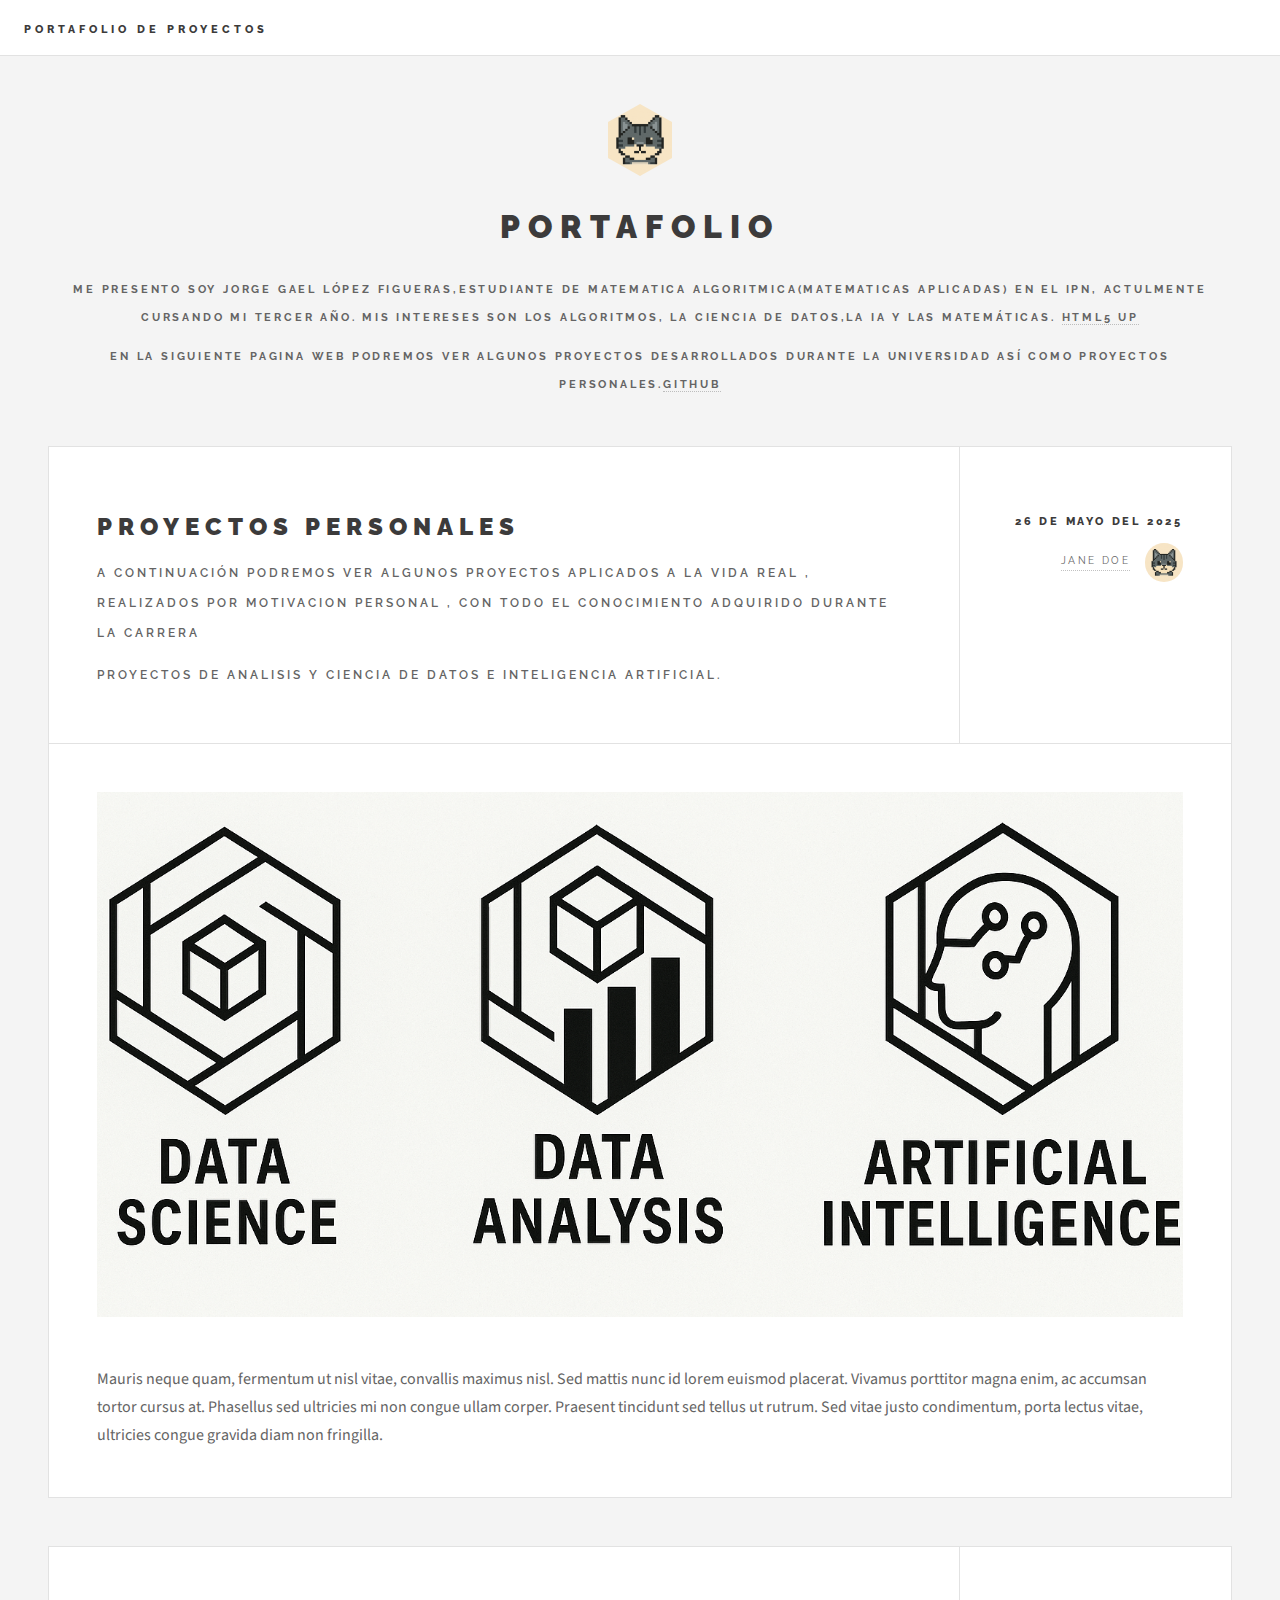
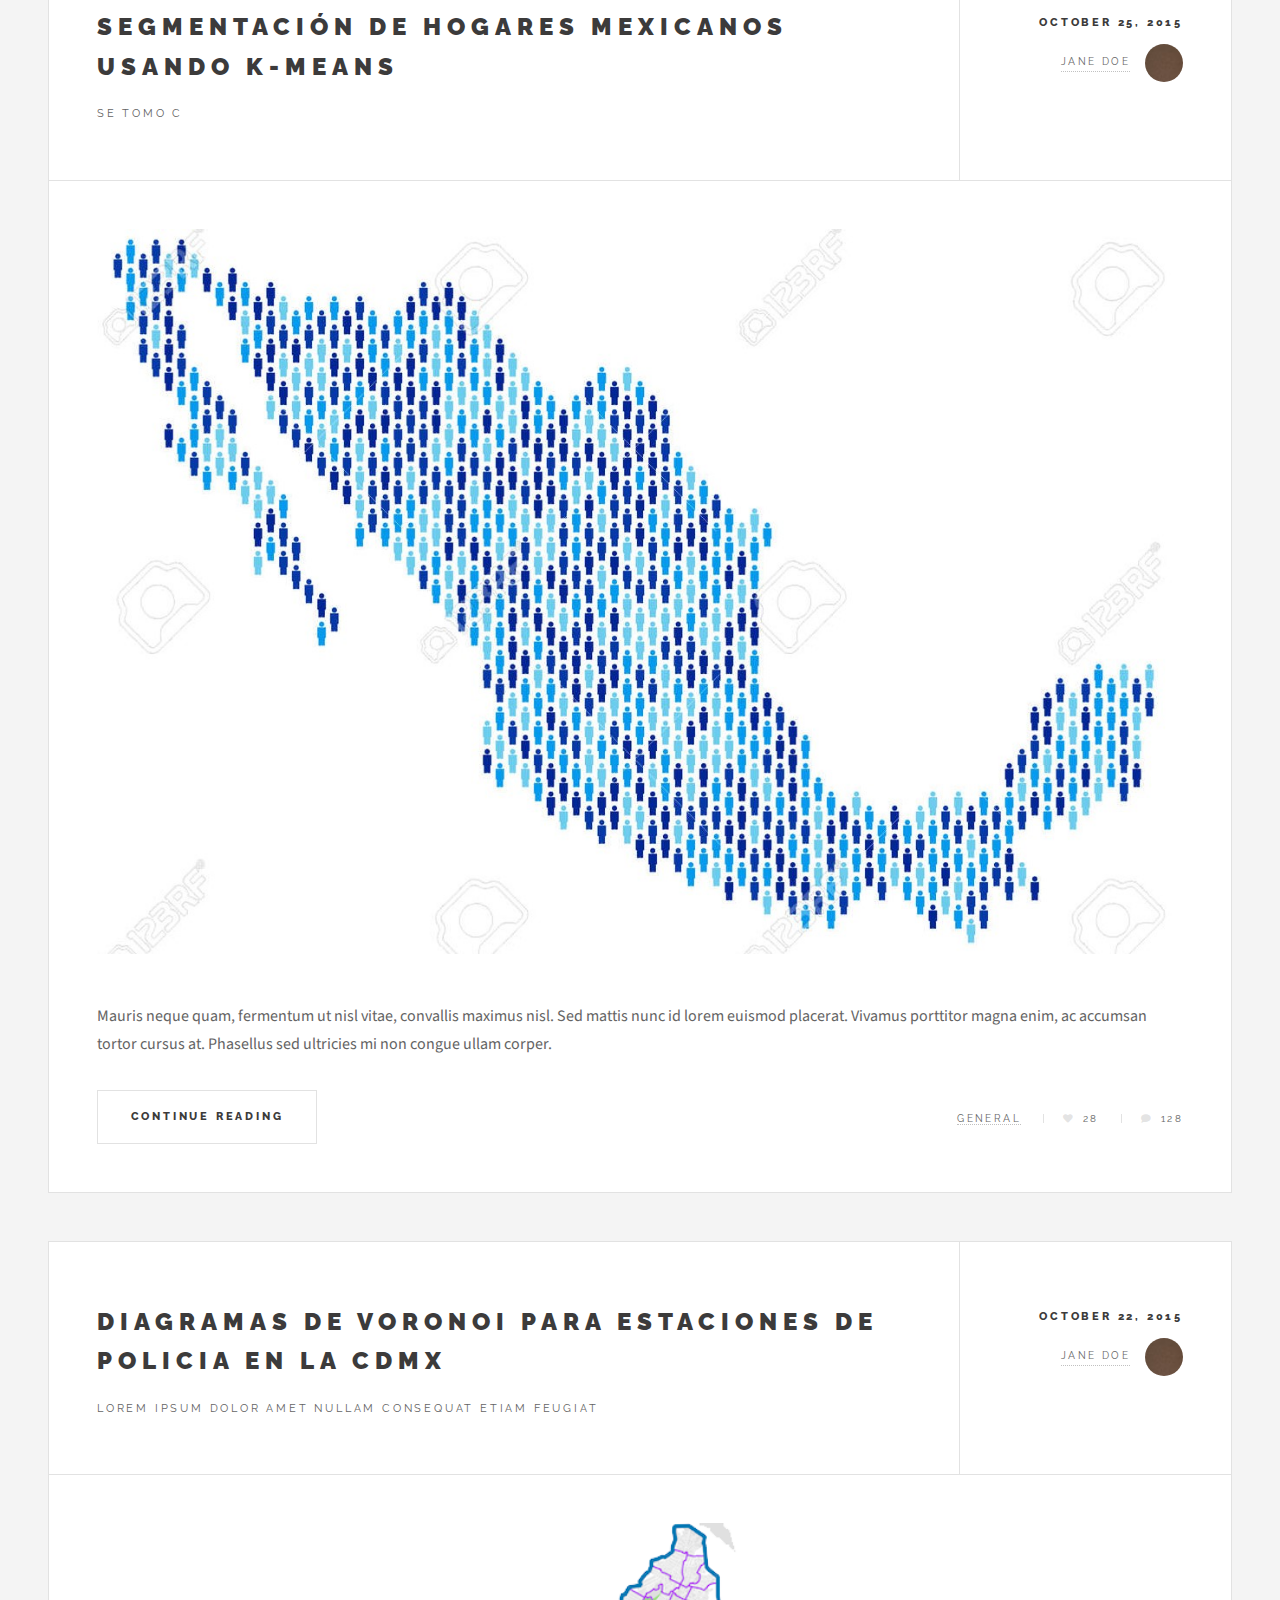
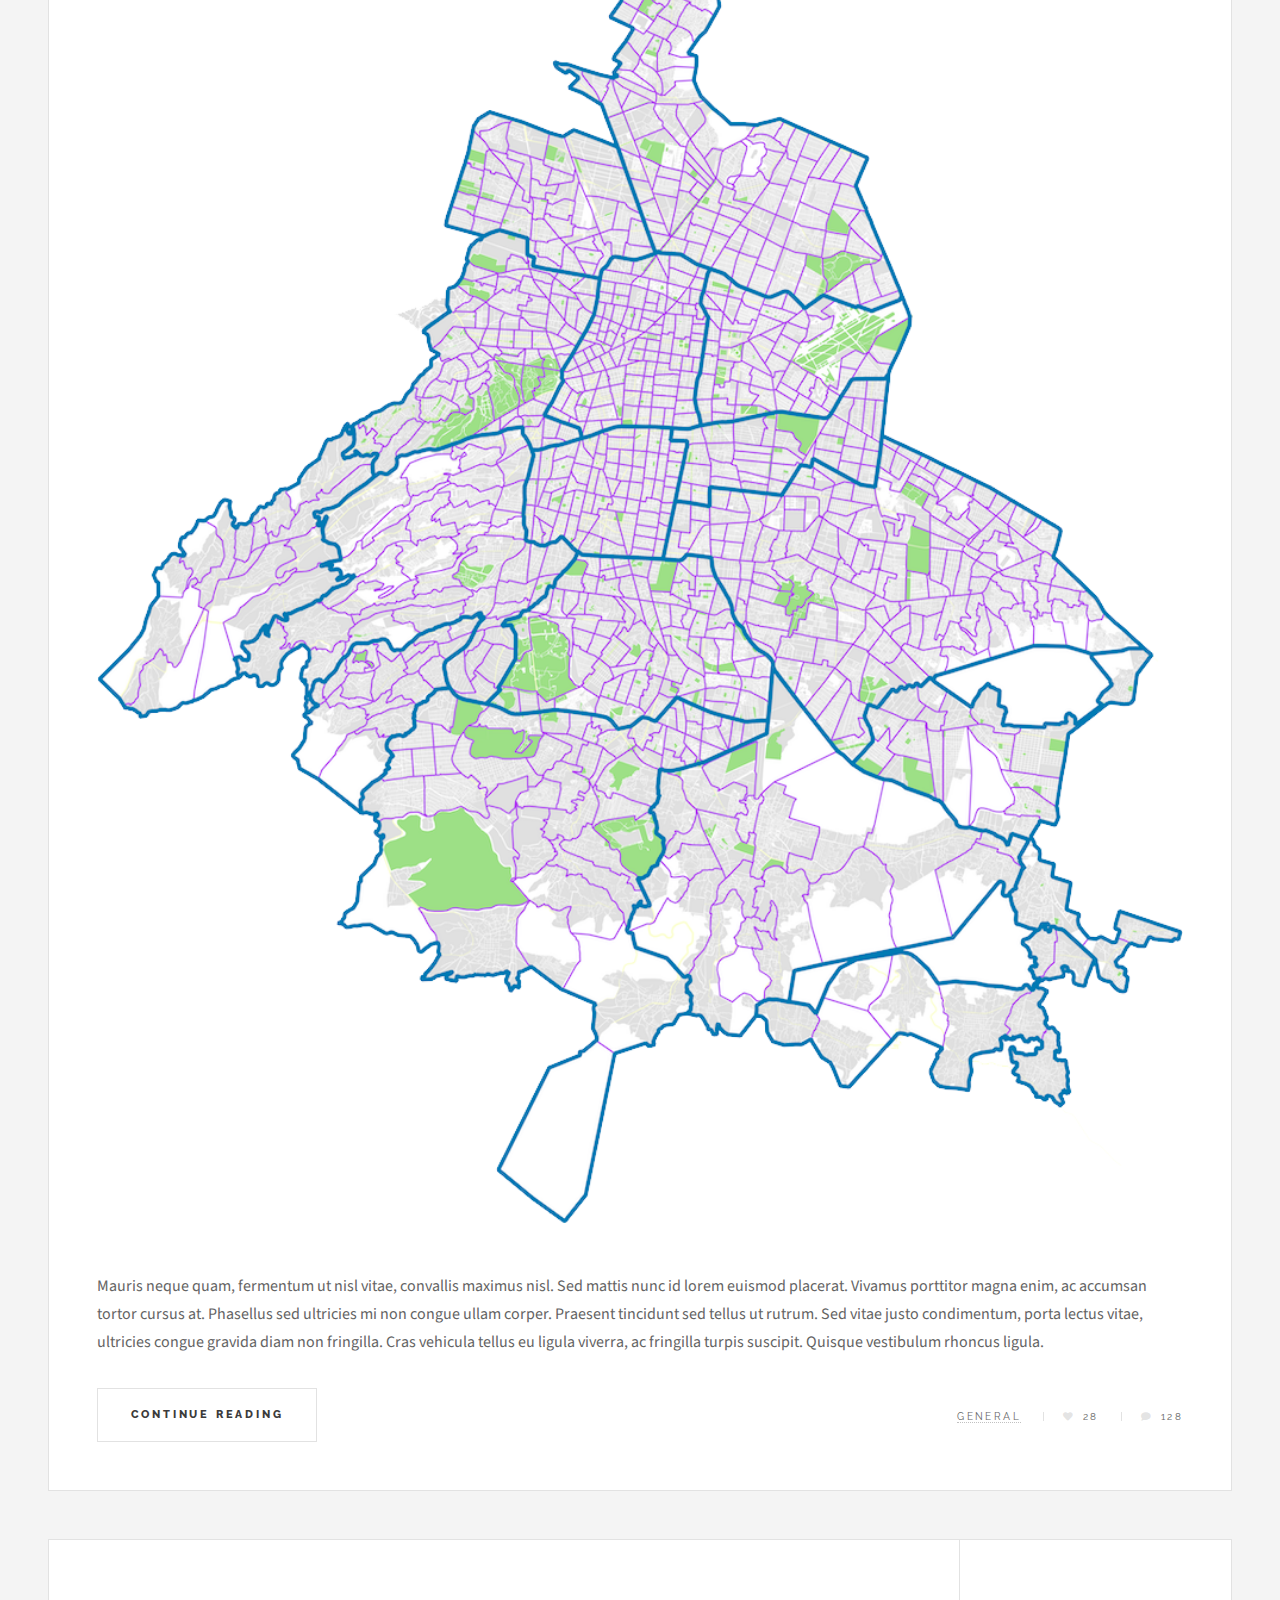
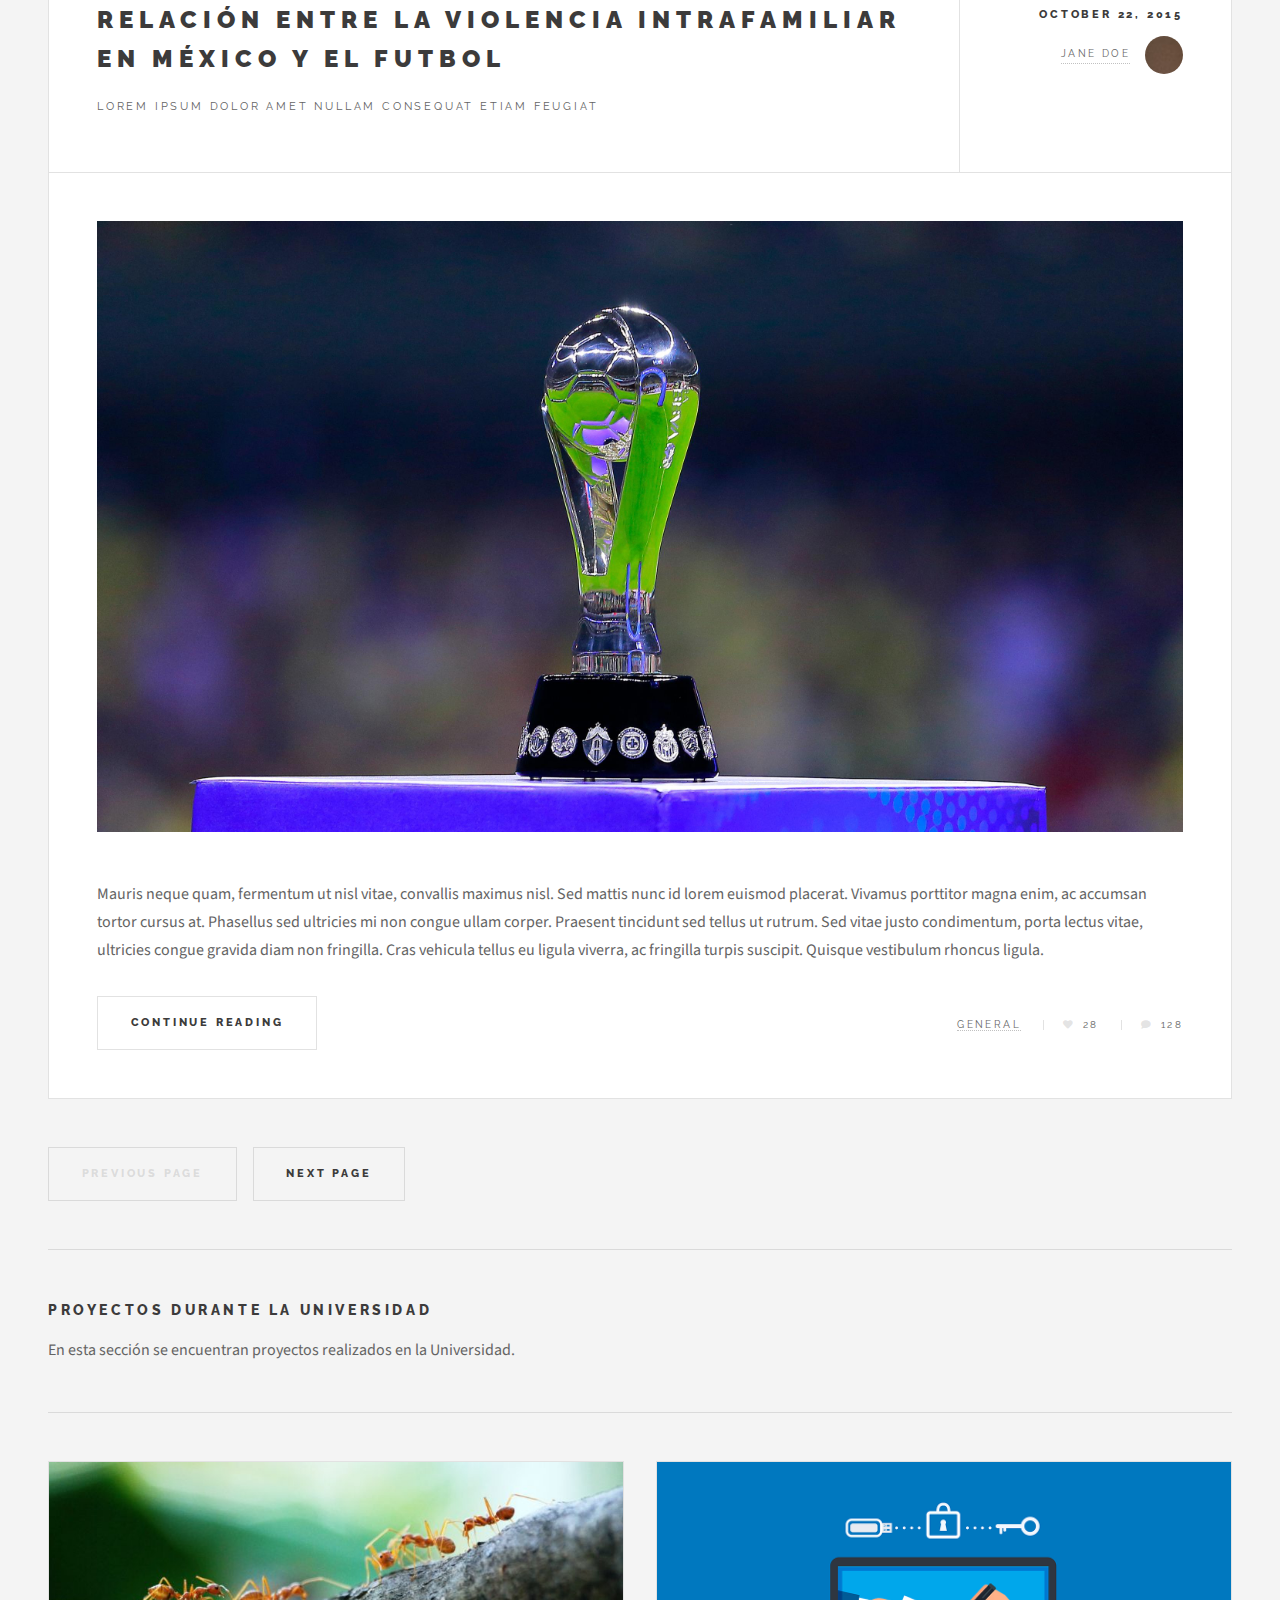
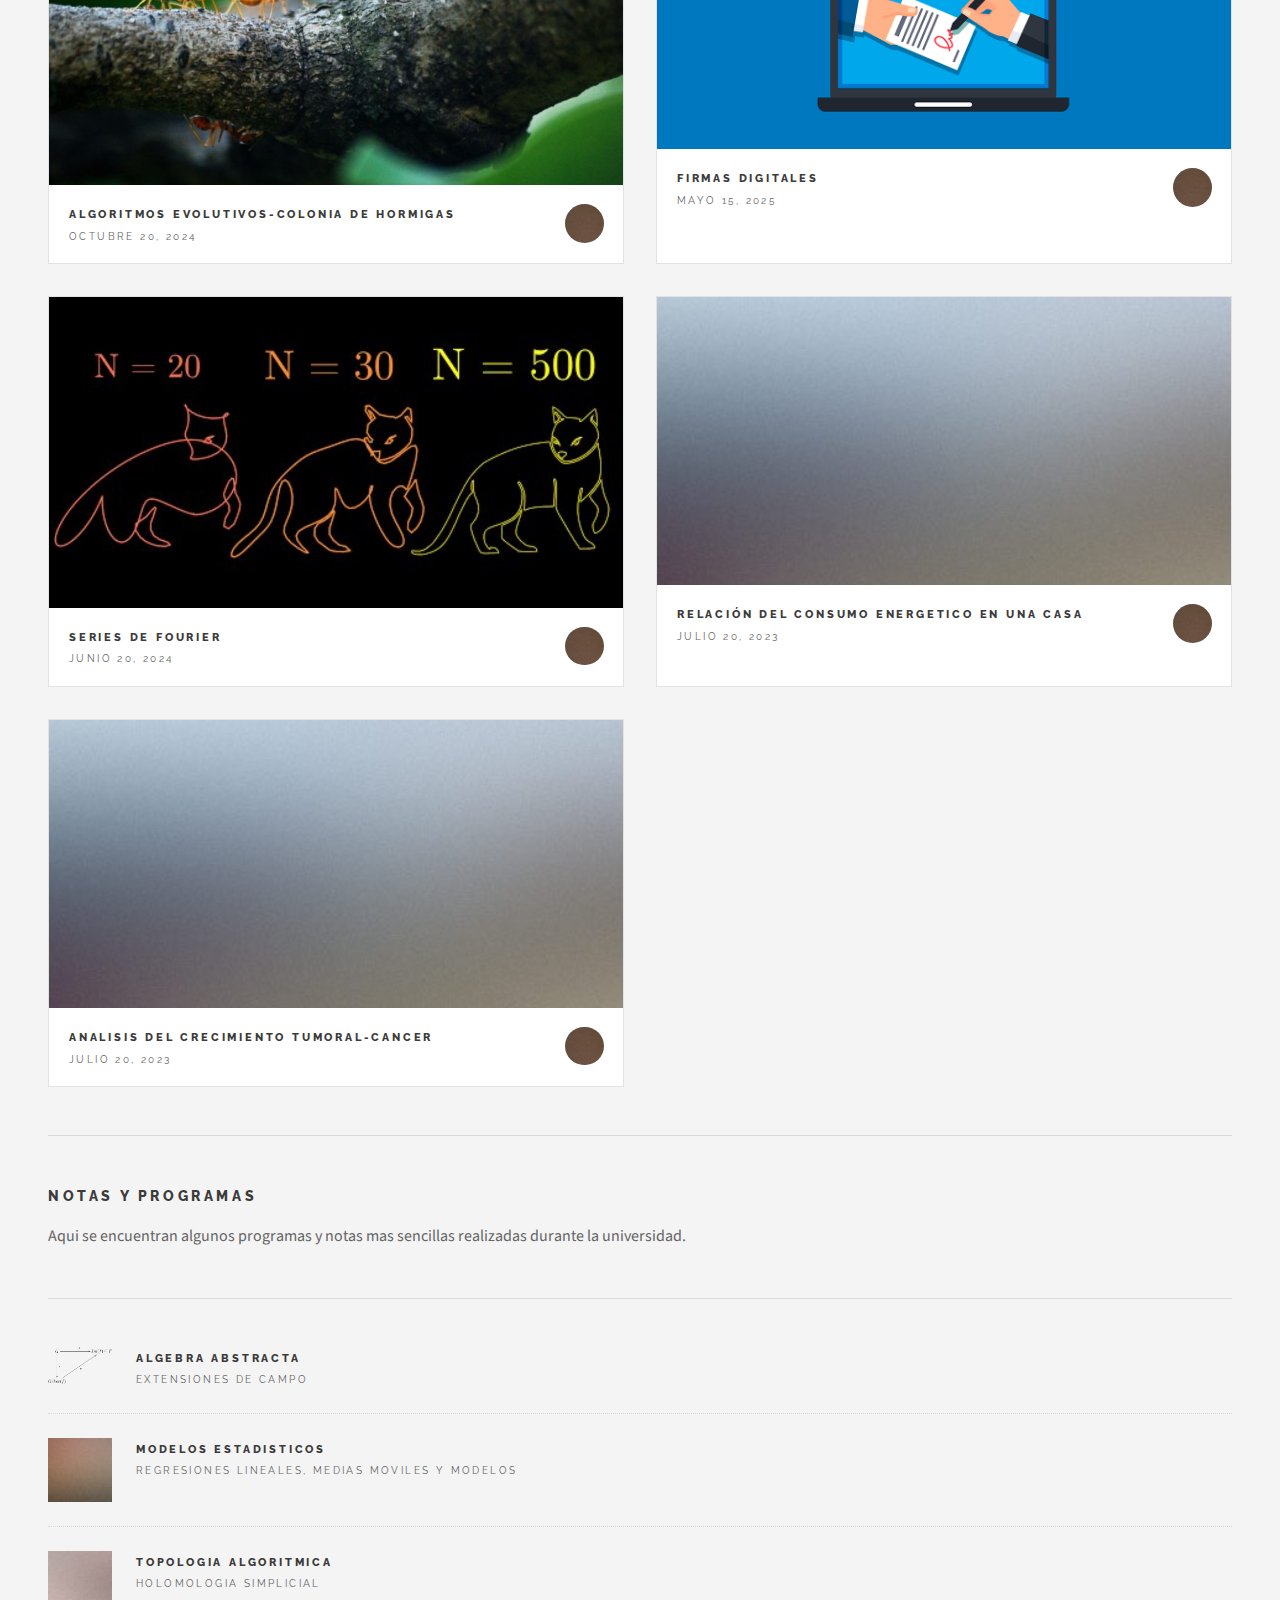
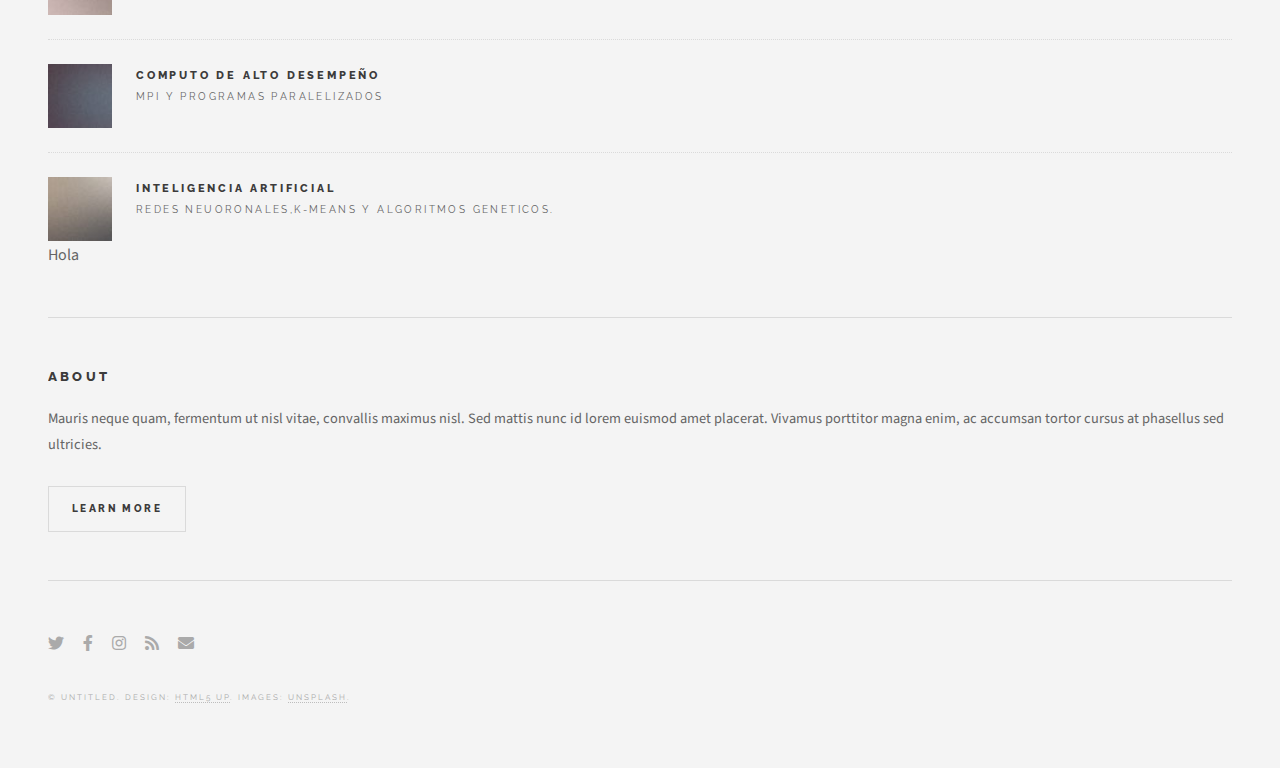
<file: index.html>
<!DOCTYPE HTML>
<!--
	Portafolio
	html5up.net | @ajlkn
	Free for personal and commercial use under the CCA 3.0 license (html5up.net/license)
-->
<html>
	<head>
		<title>Portafolio de proyectos</title>
		<meta charset="utf-8" />
		<meta name="viewport" content="width=device-width, initial-scale=1, user-scalable=no" />
		<link rel="stylesheet" href="assets/css/main.css" />
	</head>
	<body class="is-preload">

		<!-- Wrapper -->
			<div id="wrapper">

				<!-- Header -->
					<header id="header">
						<h1><a href="index.html">Portafolio de proyectos</a></h1>
						<!-- 
						<nav class="links">
							<ul>
								<li><a href="#">Lorem</a></li>
								<li><a href="#">Ipsum</a></li>
								<li><a href="#">Feugiat</a></li>
								<li><a href="#">Tempus</a></li>
								<li><a href="#">Adipiscing</a></li>
							</ul>
						</nav>
						
						<nav class="main">
							<ul>
								<li class="search">
									<a class="fa-search" href="#search">Search</a>
									<form id="search" method="get" action="#">
										<input type="text" name="query" placeholder="Search" />
									</form>
								</li>
								<li class="menu">
									<a class="fa-bars" href="#menu">Menu</a>
								</li>
							</ul>
						</nav>
						-->
					</header>

				<!-- Menu -->
					<section id="menu">

						<!-- Search -->
							<section>
								<form class="search" method="get" action="#">
									<input type="text" name="query" placeholder="Search" />
								</form>
							</section>

						<!-- Links -->
							<section>
								<ul class="links">
									<li>
										<a href="#">
											<h3>Lorem ipsum</h3>
											<p>Feugiat tempus veroeros dolor</p>
										</a>
									</li>
									<li>
										<a href="#">
											<h3>Dolor sit amet</h3>
											<p>Sed vitae justo condimentum</p>
										</a>
									</li>
									<li>
										<a href="#">
											<h3>Feugiat veroeros</h3>
											<p>Phasellus sed ultricies mi congue</p>
										</a>
									</li>
									<li>
										<a href="#">
											<h3>Etiam sed consequat</h3>
											<p>Porta lectus amet ultricies</p>
										</a>
									</li>
								</ul>
							</section>

						<!-- Actions -->
							<section>
								<ul class="actions stacked">
									<li><a href="#" class="button large fit">Log In</a></li>
								</ul>
							</section>

					</section>

				<!-- Main -->
					<div id="main">

						<!-- Post -->
							<article class="post">
								<header>
									<div class="title">
										<h2><a href="single.html">Proyectos Personales</a></h2>
										<p class="proyectos-per">A continuación podremos ver algunos proyectos aplicados a la vida real , realizados por motivacion personal , con todo el conocimiento adquirido durante la carrera</p>
										<p class="proyectos-per">Proyectos de Analisis y ciencia de Datos e Inteligencia artificial. </p>
									</div>

									<div class="meta">
										<time class="published" datetime="2015-11-01">26 de Mayo del 2025</time>
										<a href="#" class="author"><span class="name">Jane Doe</span><img src="images/Logoimg.png" alt="" /></a>
									</div>
								</header>
								
								<a href="single.html" class="image featured"><img src="images/portada2.png" alt="" /></a>
								<p>Mauris neque quam, fermentum ut nisl vitae, convallis maximus nisl. Sed mattis nunc id lorem euismod placerat. Vivamus porttitor magna enim, ac accumsan tortor cursus at. Phasellus sed ultricies mi non congue ullam corper. Praesent tincidunt sed tellus ut rutrum. Sed vitae justo condimentum, porta lectus vitae, ultricies congue gravida diam non fringilla.</p>
					
								
							</article>

						<!-- Post -->
							<article class="post">
								<header>
									<div class="title">
										<h2><a href="ProyectosPersonales/Segmentacionkmeans.html">Segmentación de hogares mexicanos usando K-means</a></h2>
										<p>Se tomo c</p>
									</div>
									<div class="meta">
										<time class="published" datetime="2015-10-25">October 25, 2015</time>
										<a href="#" class="author"><span class="name">Jane Doe</span><img src="images/avatar.jpg" alt="" /></a>
									</div>
								</header>
								<a href="ProyectosPersonales/Segmentacionkmeans.html" class="image featured"><img src="images/segmentacionkmeans.jpg" alt="" /></a>
								<p>Mauris neque quam, fermentum ut nisl vitae, convallis maximus nisl. Sed mattis nunc id lorem euismod placerat. Vivamus porttitor magna enim, ac accumsan tortor cursus at. Phasellus sed ultricies mi non congue ullam corper.</p>
								<footer>
									<ul class="actions">
										<li><a href="ProyectosPersonales/Segmentacionkmeans.html" class="button large">Continue Reading</a></li>
									</ul>
									<ul class="stats">
										<li><a href="#">General</a></li>
										<li><a href="#" class="icon solid fa-heart">28</a></li>
										<li><a href="#" class="icon solid fa-comment">128</a></li>
									</ul>
								</footer>
							</article>

						<!-- Post -->
							<article class="post">
								<header>
									<div class="title">
										<h2><a href="ProyectosPersonales/Diagramasdevoroi.html">Diagramas de Voronoi para estaciones de policia en la CDMX</a></h2>
										<p>Lorem ipsum dolor amet nullam consequat etiam feugiat</p>
									</div>
									<div class="meta">
										<time class="published" datetime="2015-10-22">October 22, 2015</time>
										<a href="#" class="author"><span class="name">Jane Doe</span><img src="images/avatar.jpg" alt="" /></a>
									</div>
								</header>
								<a href="ProyectosPersonales/Diagramasdevoroi.html" class="image featured"><img src="images/cuadrante-mapa-cdmx-policia.png" alt="" /></a>
								<p>Mauris neque quam, fermentum ut nisl vitae, convallis maximus nisl. Sed mattis nunc id lorem euismod placerat. Vivamus porttitor magna enim, ac accumsan tortor cursus at. Phasellus sed ultricies mi non congue ullam corper. Praesent tincidunt sed tellus ut rutrum. Sed vitae justo condimentum, porta lectus vitae, ultricies congue gravida diam non fringilla. Cras vehicula tellus eu ligula viverra, ac fringilla turpis suscipit. Quisque vestibulum rhoncus ligula.</p>
								<footer>
									<ul class="actions">
										<li><a href="ProyectosPersonales/Diagramasdevoroi.html" class="button large">Continue Reading</a></li>
									</ul>
									<ul class="stats">
										<li><a href="#">General</a></li>
										<li><a href="#" class="icon solid fa-heart">28</a></li>
										<li><a href="#" class="icon solid fa-comment">128</a></li>
									</ul>
								</footer>
							</article>


							<article class="post">
								<header>
									<div class="title">
										<h2><a href="ProyectosPersonales/Relacionviolencia.html">Relación entre la violencia intrafamiliar en México y el Futbol</a></h2>
										<p>Lorem ipsum dolor amet nullam consequat etiam feugiat</p>
									</div>
									<div class="meta">
										<time class="published" datetime="2015-10-22">October 22, 2015</time>
										<a href="#" class="author"><span class="name">Jane Doe</span><img src="images/avatar.jpg" alt="" /></a>
									</div>
								</header>
								<a href="ProyectosPersonales/Relacionviolencia.html" class="image featured"><img src="images/copaligamx.jpg" alt="" /></a>
								<p>Mauris neque quam, fermentum ut nisl vitae, convallis maximus nisl. Sed mattis nunc id lorem euismod placerat. Vivamus porttitor magna enim, ac accumsan tortor cursus at. Phasellus sed ultricies mi non congue ullam corper. Praesent tincidunt sed tellus ut rutrum. Sed vitae justo condimentum, porta lectus vitae, ultricies congue gravida diam non fringilla. Cras vehicula tellus eu ligula viverra, ac fringilla turpis suscipit. Quisque vestibulum rhoncus ligula.</p>

								<footer>
									<ul class="actions">
										<li><a href="ProyectosPersonales/Relacionviolencia.html" class="button large">Continue Reading</a></li>
									</ul>
									<ul class="stats">
										<li><a href="#">General</a></li>
										<li><a href="#" class="icon solid fa-heart">28</a></li>
										<li><a href="#" class="icon solid fa-comment">128</a></li>
									</ul>
								</footer>
							</article>

						<!-- Post -->
						<!--
							<article class="post">
								<header>
									<div class="title">
										<h2><a href="#">Elements</a></h2>
										<p>Lorem ipsum dolor amet nullam consequat etiam feugiat</p>
									</div>
									<div class="meta">
										<time class="published" datetime="2015-10-18">October 18, 2015</time>
										<a href="#" class="author"><span class="name">Jane Doe</span><img src="images/avatar.jpg" alt="" /></a>
									</div>
								</header>

								<section>
									<h3>Text</h3>
									<p>This is <b>bold</b> and this is <strong>strong</strong>. This is <i>italic</i> and this is <em>emphasized</em>.
									This is <sup>superscript</sup> text and this is <sub>subscript</sub> text.
									This is <u>underlined</u> and this is code: <code>for (;;) { ... }</code>. Finally, <a href="#">this is a link</a>.</p>
									<hr />
									<p>Nunc lacinia ante nunc ac lobortis. Interdum adipiscing gravida odio porttitor sem non mi integer non faucibus ornare mi ut ante amet placerat aliquet. Volutpat eu sed ante lacinia sapien lorem accumsan varius montes viverra nibh in adipiscing blandit tempus accumsan.</p>
									<hr />
									<h2>Heading Level 2</h2>
									<h3>Heading Level 3</h3>
									<h4>Heading Level 4</h4>
									<hr />
									<h4>Blockquote</h4>
									<blockquote>Fringilla nisl. Donec accumsan interdum nisi, quis tincidunt felis sagittis eget tempus euismod. Vestibulum ante ipsum primis in faucibus vestibulum. Blandit adipiscing eu felis iaculis volutpat ac adipiscing accumsan faucibus. Vestibulum ante ipsum primis in faucibus lorem ipsum dolor sit amet nullam adipiscing eu felis.</blockquote>
									<h4>Preformatted</h4>
									<pre><code>i = 0;

while (!deck.isInOrder()) {
  print 'Iteration ' + i;
  deck.shuffle();
  i++;
}

print 'It took ' + i + ' iterations to sort the deck.';</code></pre>
								</section>

								<section>
									<h3>Lists</h3>
									<div class="row">
										<div class="col-6 col-12-medium">
											<h4>Unordered</h4>
											<ul>
												<li>Dolor pulvinar etiam.</li>
												<li>Sagittis adipiscing.</li>
												<li>Felis enim feugiat.</li>
											</ul>
											<h4>Alternate</h4>
											<ul class="alt">
												<li>Dolor pulvinar etiam.</li>
												<li>Sagittis adipiscing.</li>
												<li>Felis enim feugiat.</li>
											</ul>
										</div>
										<div class="col-6 col-12-medium">
											<h4>Ordered</h4>
											<ol>
												<li>Dolor pulvinar etiam.</li>
												<li>Etiam vel felis viverra.</li>
												<li>Felis enim feugiat.</li>
												<li>Dolor pulvinar etiam.</li>
												<li>Etiam vel felis lorem.</li>
												<li>Felis enim et feugiat.</li>
											</ol>
											<h4>Icons</h4>
											<ul class="icons">
												<li><a href="#" class="icon brands fa-twitter"><span class="label">Twitter</span></a></li>
												<li><a href="#" class="icon brands fa-facebook-f"><span class="label">Facebook</span></a></li>
												<li><a href="#" class="icon brands fa-instagram"><span class="label">Instagram</span></a></li>
												<li><a href="#" class="icon brands fa-github"><span class="label">Github</span></a></li>
											</ul>
										</div>
									</div>
									<h3>Actions</h3>
									<div class="row">
										<div class="col-6 col-12-medium">
											<ul class="actions">
												<li><a href="#" class="button">Default</a></li>
												<li><a href="#" class="button">Default</a></li>
												<li><a href="#" class="button">Default</a></li>
											</ul>
											<ul class="actions small">
												<li><a href="#" class="button small">Small</a></li>
												<li><a href="#" class="button small">Small</a></li>
												<li><a href="#" class="button small">Small</a></li>
											</ul>
											<ul class="actions stacked">
												<li><a href="#" class="button">Default</a></li>
												<li><a href="#" class="button">Default</a></li>
												<li><a href="#" class="button">Default</a></li>
											</ul>
											<ul class="actions stacked">
												<li><a href="#" class="button small">Small</a></li>
												<li><a href="#" class="button small">Small</a></li>
												<li><a href="#" class="button small">Small</a></li>
											</ul>
										</div>
										<div class="col-6 col-12-medium">
											<ul class="actions stacked">
												<li><a href="#" class="button fit">Default</a></li>
												<li><a href="#" class="button fit">Default</a></li>
											</ul>
											<ul class="actions stacked">
												<li><a href="#" class="button small fit">Small</a></li>
												<li><a href="#" class="button small fit">Small</a></li>
											</ul>
										</div>
									</div>
								</section>

								<section>
									<h3>Table</h3>
									<h4>Default</h4>
									<div class="table-wrapper">
										<table>
											<thead>
												<tr>
													<th>Name</th>
													<th>Description</th>
													<th>Price</th>
												</tr>
											</thead>
											<tbody>
												<tr>
													<td>Item One</td>
													<td>Ante turpis integer aliquet porttitor.</td>
													<td>29.99</td>
												</tr>
												<tr>
													<td>Item Two</td>
													<td>Vis ac commodo adipiscing arcu aliquet.</td>
													<td>19.99</td>
												</tr>
												<tr>
													<td>Item Three</td>
													<td> Morbi faucibus arcu accumsan lorem.</td>
													<td>29.99</td>
												</tr>
												<tr>
													<td>Item Four</td>
													<td>Vitae integer tempus condimentum.</td>
													<td>19.99</td>
												</tr>
												<tr>
													<td>Item Five</td>
													<td>Ante turpis integer aliquet porttitor.</td>
													<td>29.99</td>
												</tr>
											</tbody>
											<tfoot>
												<tr>
													<td colspan="2"></td>
													<td>100.00</td>
												</tr>
											</tfoot>
										</table>
									</div>

									<h4>Alternate</h4>
									<div class="table-wrapper">
										<table class="alt">
											<thead>
												<tr>
													<th>Name</th>
													<th>Description</th>
													<th>Price</th>
												</tr>
											</thead>
											<tbody>
												<tr>
													<td>Item One</td>
													<td>Ante turpis integer aliquet porttitor.</td>
													<td>29.99</td>
												</tr>
												<tr>
													<td>Item Two</td>
													<td>Vis ac commodo adipiscing arcu aliquet.</td>
													<td>19.99</td>
												</tr>
												<tr>
													<td>Item Three</td>
													<td> Morbi faucibus arcu accumsan lorem.</td>
													<td>29.99</td>
												</tr>
												<tr>
													<td>Item Four</td>
													<td>Vitae integer tempus condimentum.</td>
													<td>19.99</td>
												</tr>
												<tr>
													<td>Item Five</td>
													<td>Ante turpis integer aliquet porttitor.</td>
													<td>29.99</td>
												</tr>
											</tbody>
											<tfoot>
												<tr>
													<td colspan="2"></td>
													<td>100.00</td>
												</tr>
											</tfoot>
										</table>
									</div>
								</section>

								<section>
									<h3>Buttons</h3>
									<ul class="actions">
										<li><a href="#" class="button large">Large</a></li>
										<li><a href="#" class="button">Default</a></li>
										<li><a href="#" class="button small">Small</a></li>
									</ul>
									<ul class="actions fit">
										<li><a href="#" class="button fit">Fit</a></li>
										<li><a href="#" class="button fit">Fit</a></li>
										<li><a href="#" class="button fit">Fit</a></li>
									</ul>
									<ul class="actions fit small">
										<li><a href="#" class="button fit small">Fit + Small</a></li>
										<li><a href="#" class="button fit small">Fit + Small</a></li>
										<li><a href="#" class="button fit small">Fit + Small</a></li>
									</ul>
									<ul class="actions">
										<li><a href="#" class="button icon solid fa-download">Icon</a></li>
										<li><a href="#" class="button icon solid fa-upload">Icon</a></li>
										<li><a href="#" class="button icon solid fa-save">Icon</a></li>
									</ul>
									<ul class="actions">
										<li><span class="button disabled">Disabled</span></li>
										<li><span class="button disabled icon solid fa-download">Disabled</span></li>
									</ul>
								</section>

								<section>
									<h3>Form</h3>
									<form method="post" action="#">
										<div class="row gtr-uniform">
											<div class="col-6 col-12-xsmall">
												<input type="text" name="demo-name" id="demo-name" value="" placeholder="Name" />
											</div>
											<div class="col-6 col-12-xsmall">
												<input type="email" name="demo-email" id="demo-email" value="" placeholder="Email" />
											</div>
											<div class="col-12">
												<select name="demo-category" id="demo-category">
													<option value="">- Category -</option>
													<option value="1">Manufacturing</option>
													<option value="1">Shipping</option>
													<option value="1">Administration</option>
													<option value="1">Human Resources</option>
												</select>
											</div>
											<div class="col-4 col-12-small">
												<input type="radio" id="demo-priority-low" name="demo-priority" checked>
												<label for="demo-priority-low">Low</label>
											</div>
											<div class="col-4 col-12-small">
												<input type="radio" id="demo-priority-normal" name="demo-priority">
												<label for="demo-priority-normal">Normal</label>
											</div>
											<div class="col-4 col-12-small">
												<input type="radio" id="demo-priority-high" name="demo-priority">
												<label for="demo-priority-high">High</label>
											</div>
											<div class="col-6 col-12-small">
												<input type="checkbox" id="demo-copy" name="demo-copy">
												<label for="demo-copy">Email me a copy</label>
											</div>
											<div class="col-6 col-12-small">
												<input type="checkbox" id="demo-human" name="demo-human" checked>
												<label for="demo-human">Not a robot</label>
											</div>
											<div class="col-12">
												<textarea name="demo-message" id="demo-message" placeholder="Enter your message" rows="6"></textarea>
											</div>
											<div class="col-12">
												<ul class="actions">
													<li><input type="submit" value="Send Message" /></li>
													<li><input type="reset" value="Reset" /></li>
												</ul>
											</div>
										</div>
									</form>
								</section>

								<section>
									<h3>Image</h3>
									<h4>Fit</h4>
									<div class="box alt">
										<div class="row gtr-uniform">
											<div class="col-12"><span class="image fit"><img src="images/pic02.jpg" alt="" /></span></div>
											<div class="col-4"><span class="image fit"><img src="images/pic04.jpg" alt="" /></span></div>
											<div class="col-4"><span class="image fit"><img src="images/pic05.jpg" alt="" /></span></div>
											<div class="col-4"><span class="image fit"><img src="images/pic06.jpg" alt="" /></span></div>
											<div class="col-4"><span class="image fit"><img src="images/pic06.jpg" alt="" /></span></div>
											<div class="col-4"><span class="image fit"><img src="images/pic04.jpg" alt="" /></span></div>
											<div class="col-4"><span class="image fit"><img src="images/pic05.jpg" alt="" /></span></div>
											<div class="col-4"><span class="image fit"><img src="images/pic05.jpg" alt="" /></span></div>
											<div class="col-4"><span class="image fit"><img src="images/pic06.jpg" alt="" /></span></div>
											<div class="col-4"><span class="image fit"><img src="images/pic04.jpg" alt="" /></span></div>
										</div>
									</div>
									<h4>Left &amp; Right</h4>
									<p><span class="image left"><img src="images/pic07.jpg" alt="" /></span>Fringilla nisl. Donec accumsan interdum nisi, quis tincidunt felis sagittis eget. tempus euismod. Vestibulum ante ipsum primis in faucibus vestibulum. Blandit adipiscing eu felis iaculis volutpat ac adipiscing accumsan eu faucibus. Integer ac pellentesque praesent tincidunt felis sagittis eget. tempus euismod. Vestibulum ante ipsum primis in faucibus vestibulum. Blandit adipiscing eu felis iaculis volutpat ac adipiscing accumsan eu faucibus. Integer ac pellentesque praesent. Donec accumsan interdum nisi, quis tincidunt felis sagittis eget. tempus euismod. Vestibulum ante ipsum primis in faucibus vestibulum. Blandit adipiscing eu felis iaculis volutpat ac adipiscing accumsan eu faucibus. Integer ac pellentesque praesent tincidunt felis sagittis eget. tempus euismod. Vestibulum ante ipsum primis in faucibus vestibulum. Blandit adipiscing eu felis iaculis volutpat ac adipiscing accumsan eu faucibus. Integer ac pellentesque praesent. Blandit adipiscing eu felis iaculis volutpat ac adipiscing accumsan eu faucibus. Integer ac pellentesque praesent tincidunt felis sagittis eget. tempus euismod. Vestibulum ante ipsum primis in faucibus vestibulum. Blandit adipiscing eu felis iaculis volutpat ac adipiscing accumsan eu faucibus. Integer ac pellentesque praesent.</p>
									<p><span class="image right"><img src="images/pic04.jpg" alt="" /></span>Fringilla nisl. Donec accumsan interdum nisi, quis tincidunt felis sagittis eget. tempus euismod. Vestibulum ante ipsum primis in faucibus vestibulum. Blandit adipiscing eu felis iaculis volutpat ac adipiscing accumsan eu faucibus. Integer ac pellentesque praesent tincidunt felis sagittis eget. tempus euismod. Vestibulum ante ipsum primis in faucibus vestibulum. Blandit adipiscing eu felis iaculis volutpat ac adipiscing accumsan eu faucibus. Integer ac pellentesque praesent. Donec accumsan interdum nisi, quis tincidunt felis sagittis eget. tempus euismod. Vestibulum ante ipsum primis in faucibus vestibulum. Blandit adipiscing eu felis iaculis volutpat ac adipiscing accumsan eu faucibus. Integer ac pellentesque praesent tincidunt felis sagittis eget. tempus euismod. Vestibulum ante ipsum primis in faucibus vestibulum. Blandit adipiscing eu felis iaculis volutpat ac adipiscing accumsan eu faucibus. Integer ac pellentesque praesent. Blandit adipiscing eu felis iaculis volutpat ac adipiscing accumsan eu faucibus. Integer ac pellentesque praesent tincidunt felis sagittis eget. tempus euismod. Vestibulum ante ipsum primis in faucibus vestibulum. Blandit adipiscing eu felis iaculis volutpat ac adipiscing accumsan eu faucibus. Integer ac pellentesque praesent.</p>
								</section>

							</article>
						-->

						<!-- Pagination -->
							<ul class="actions pagination">
								<li><a href="" class="disabled button large previous">Previous Page</a></li>
								<li><a href="#" class="button large next">Next Page</a></li>
							</ul>

					</div>

				<!-- Sidebar -->
					<section id="sidebar">

						<!-- Intro -->
							<section id="intro">
								<section id="Presentacion">
								<a href="#" class="logo"><img src="images/Logoimg.png" alt="" /></a>

								<header>
									
									<h2>Portafolio</h2>
									
									<p class="texto-p">Me presento soy Jorge Gael López Figueras,estudiante de Matematica Algoritmica(matematicas aplicadas) en el IPN, actulmente cursando mi tercer año. Mis intereses son los algoritmos, la ciencia de datos,la IA y las Matemáticas.  <a href="http://html5up.net">HTML5 UP</a></p>
									<p class="texto-p"> En la siguiente pagina web podremos ver algunos proyectos desarrollados durante la universidad así como proyectos personales.<a href="http://html5up.net">Github</a></p>

									
									
								</header>
								</section>

							</section>

							<section>
								<h3>Proyectos durante la Universidad</h3>
								<p> En esta sección se encuentran proyectos realizados en la Universidad.</p>
							</section>
	
						<!-- Mini Posts -->
							<section>
								<div class="mini-posts">

									<!-- Mini Post -->
										<article class="mini-post">
											<header>
												<h3><a href="Proyectosuniversidad/Algoritmogenetico.html">Algoritmos Evolutivos-Colonia de Hormigas</a></h3>
												<time class="published" datetime="2015-10-20">Octubre 20, 2024</time>
												<a href="#" class="author"><img src="images/avatar.jpg" alt="" /></a>
											</header>
											<a href="Proyectosuniversidad/Algoritmogenetico.html" class="image"><img src="images/Hormigas.jpg" alt="" /></a>
										</article>

									<!-- Mini Post -->
										<article class="mini-post">
											<header>
												<h3><a href="Proyectosuniversidad/Firmadigital.html">Firmas Digitales</a></h3>
												<time class="published" datetime="2015-10-19">Mayo 15, 2025</time>
												<a href="#" class="author"><img src="images/avatar.jpg" alt="" /></a>
											</header>
											<a href="Proyectosuniversidad/Firmadigital.html" class="image"><img src="images/Firmadigital.jpg" alt="" /></a>
										</article>

									<!-- Mini Post -->
										<article class="mini-post">
											<header>
												<h3><a href="Proyectosuniversidad/Seriedefourier.html">Series de Fourier</a></h3>
												<time class="published" datetime="2015-10-18">Junio 20, 2024</time>
												<a href="#" class="author"><img src="images/avatar.jpg" alt="" /></a>
											</header>
											<a href="Proyectosuniversidad/Seriedefourier.html" class="image"><img src="images/fouriergato.jpg" alt="" /></a>
										</article>

									<!-- Mini Post -->
										<article class="mini-post">
											<header>
												<h3><a href="Proyectosuniversidad/Relaciondelconsumoenergetico.html">Relación del consumo energetico en una casa</a></h3>
												<time class="published" datetime="2015-10-17">Julio 20, 2023</time>
												<a href="#" class="author"><img src="images/avatar.jpg" alt="" /></a>
											</header>
											<a href="Proyectosuniversidad/Relaciondelconsumoenergetico.html" class="image"><img src="images/pic07.jpg" alt="" /></a>
										</article>
									
									<!-- Mini Post -->
										<article class="mini-post">
											<header>
												<h3><a href="Proyectosuniversidad/Crecimientotumoral.html">Analisis del crecimiento tumoral-Cancer</a></h3>
												<time class="published" datetime="2015-10-17">Julio 20, 2023</time>
												<a href="#" class="author"><img src="images/avatar.jpg" alt="" /></a>
											</header>
											<a href="Proyectosuniversidad/Crecimientotumoral.html" class="image"><img src="images/pic07.jpg" alt="" /></a>
										</article>

								</div>
							</section>

						<!-- Posts List -->
							<section>
								<h3>Notas y programas</h3>
								<p> Aqui se encuentran algunos programas y notas mas sencillas realizadas durante la universidad.</p>
							</section>

							<section>
								<ul class="posts">
									<li>
										<article>
											<header>
												<h3><a href="Notas/Notasabstracta.html">Algebra abstracta</a></h3>
												<time class="published" datetime="2015-10-20">Extensiones de campo</time>
											</header>
											<a href="Notas/Notasabstracta.html" class="image"><img src="images/teoremadeisomorfismos.png" alt="" /></a>
										</article>
									</li>
									<li>
										<article>
											<header>
												<h3><a href="Notas/Notasmodelosestadistico.html">Modelos estadisticos</a></h3>
												<time class="published" datetime="2015-10-15">Regresiones lineales, medias moviles y modelos</time>
											</header>
											<a href="Notas/Notasmodelosestadistico.html" class="image"><img src="images/pic09.jpg" alt="" /></a>
										</article>
									</li>
									<li>
										<article>
											<header>
												<h3><a href="Notas/Notastopologia.html">Topologia Algoritmica</a></h3>
												<time class="published" datetime="2015-10-10">Holomologia Simplicial</time>
											</header>
											<a href="Notas/Notastopologia.html" class="image"><img src="images/pic10.jpg" alt="" /></a>
										</article>
									</li>

									<li>
										<article>
											<header>
												<h3><a href="Notas/Notascomputoparalelo.html">Computo de alto desempeño</a></h3>
												<time class="published" datetime="2015-10-08">MPI  y programas paralelizados</time>
											</header>
											<a href="Notas/Notascomputoparalelo.html" class="image"><img src="images/pic11.jpg" alt="" /></a>
										</article>
									</li>

									<li>
										<article>
											<header>
												<h3><a href="Notas/Notasinteligenciaartificial.html">Inteligencia Artificial</a></h3>
												<time class="published" datetime="2015-10-06">Redes neuoronales,K-means y algoritmos geneticos.</time>
											</header>
											<a href="Notas/Notasinteligenciaartificial.html" class="image"><img src="images/pic12.jpg" alt="" />Hola</a>
										</article>
									</li>
								</ul>
							</section>

						<!-- About -->
							<section class="blurb">
								<h2>About</h2>
								<p>Mauris neque quam, fermentum ut nisl vitae, convallis maximus nisl. Sed mattis nunc id lorem euismod amet placerat. Vivamus porttitor magna enim, ac accumsan tortor cursus at phasellus sed ultricies.</p>
								<ul class="actions">
									<li><a href="#" class="button">Learn More</a></li>
								</ul>
							</section>

						<!-- Footer -->
							<section id="footer">
								<ul class="icons">
									<li><a href="#" class="icon brands fa-twitter"><span class="label">Twitter</span></a></li>
									<li><a href="#" class="icon brands fa-facebook-f"><span class="label">Facebook</span></a></li>
									<li><a href="#" class="icon brands fa-instagram"><span class="label">Instagram</span></a></li>
									<li><a href="#" class="icon solid fa-rss"><span class="label">RSS</span></a></li>
									<li><a href="#" class="icon solid fa-envelope"><span class="label">Email</span></a></li>
								</ul>
								<p class="copyright">&copy; Untitled. Design: <a href="http://html5up.net">HTML5 UP</a>. Images: <a href="http://unsplash.com">Unsplash</a>.</p>
							</section>

					</section>

			</div>

		<!-- Scripts -->
			<script src="assets/js/jquery.min.js"></script>
			<script src="assets/js/browser.min.js"></script>
			<script src="assets/js/breakpoints.min.js"></script>
			<script src="assets/js/util.js"></script>
			<script src="assets/js/main.js"></script>

	</body>
</html>
</file>
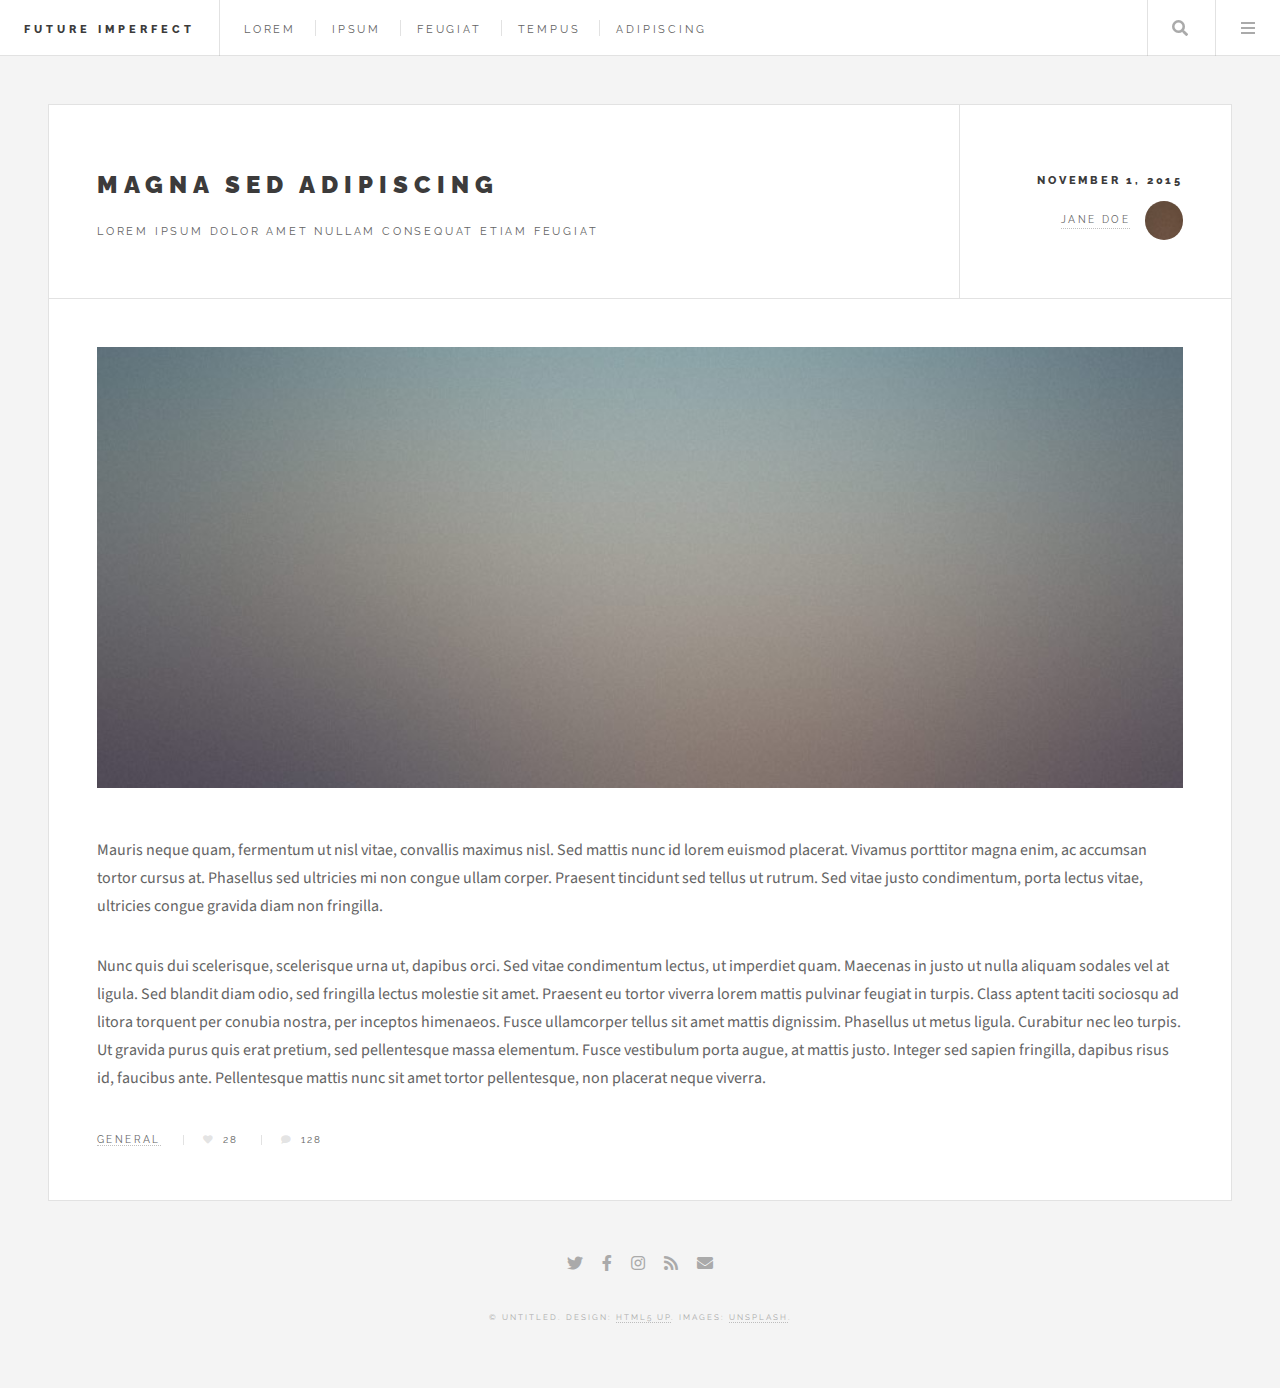
<file: single.html>
<!DOCTYPE HTML>
<!--
	Future Imperfect by HTML5 UP
	html5up.net | @ajlkn
	Free for personal and commercial use under the CCA 3.0 license (html5up.net/license)
-->
<html>
	<head>
		<title>Single - Future Imperfect by HTML5 UP</title>
		<meta charset="utf-8" />
		<meta name="viewport" content="width=device-width, initial-scale=1, user-scalable=no" />
		<link rel="stylesheet" href="assets/css/main.css" />
	</head>
	<body class="single is-preload">

		<!-- Wrapper -->
			<div id="wrapper">

				<!-- Header -->
					<header id="header">
						<h1><a href="index.html">Future Imperfect</a></h1>
						<nav class="links">
							<ul>
								<li><a href="#">Lorem</a></li>
								<li><a href="#">Ipsum</a></li>
								<li><a href="#">Feugiat</a></li>
								<li><a href="#">Tempus</a></li>
								<li><a href="#">Adipiscing</a></li>
							</ul>
						</nav>
						<nav class="main">
							<ul>
								<li class="search">
									<a class="fa-search" href="#search">Search</a>
									<form id="search" method="get" action="#">
										<input type="text" name="query" placeholder="Search" />
									</form>
								</li>
								<li class="menu">
									<a class="fa-bars" href="#menu">Menu</a>
								</li>
							</ul>
						</nav>
					</header>

				<!-- Menu -->
					<section id="menu">

						<!-- Search -->
							<section>
								<form class="search" method="get" action="#">
									<input type="text" name="query" placeholder="Search" />
								</form>
							</section>

						<!-- Links -->
							<section>
								<ul class="links">
									<li>
										<a href="#">
											<h3>Lorem ipsum</h3>
											<p>Feugiat tempus veroeros dolor</p>
										</a>
									</li>
									<li>
										<a href="#">
											<h3>Dolor sit amet</h3>
											<p>Sed vitae justo condimentum</p>
										</a>
									</li>
									<li>
										<a href="#">
											<h3>Feugiat veroeros</h3>
											<p>Phasellus sed ultricies mi congue</p>
										</a>
									</li>
									<li>
										<a href="#">
											<h3>Etiam sed consequat</h3>
											<p>Porta lectus amet ultricies</p>
										</a>
									</li>
								</ul>
							</section>

						<!-- Actions -->
							<section>
								<ul class="actions stacked">
									<li><a href="#" class="button large fit">Log In</a></li>
								</ul>
							</section>

					</section>

				<!-- Main -->
					<div id="main">

						<!-- Post -->
							<article class="post">
								<header>
									<div class="title">
										<h2><a href="#">Magna sed adipiscing</a></h2>
										<p>Lorem ipsum dolor amet nullam consequat etiam feugiat</p>
									</div>
									<div class="meta">
										<time class="published" datetime="2015-11-01">November 1, 2015</time>
										<a href="#" class="author"><span class="name">Jane Doe</span><img src="images/avatar.jpg" alt="" /></a>
									</div>
								</header>
								<span class="image featured"><img src="images/pic01.jpg" alt="" /></span>
								<p>Mauris neque quam, fermentum ut nisl vitae, convallis maximus nisl. Sed mattis nunc id lorem euismod placerat. Vivamus porttitor magna enim, ac accumsan tortor cursus at. Phasellus sed ultricies mi non congue ullam corper. Praesent tincidunt sed tellus ut rutrum. Sed vitae justo condimentum, porta lectus vitae, ultricies congue gravida diam non fringilla.</p>
								<p>Nunc quis dui scelerisque, scelerisque urna ut, dapibus orci. Sed vitae condimentum lectus, ut imperdiet quam. Maecenas in justo ut nulla aliquam sodales vel at ligula. Sed blandit diam odio, sed fringilla lectus molestie sit amet. Praesent eu tortor viverra lorem mattis pulvinar feugiat in turpis. Class aptent taciti sociosqu ad litora torquent per conubia nostra, per inceptos himenaeos. Fusce ullamcorper tellus sit amet mattis dignissim. Phasellus ut metus ligula. Curabitur nec leo turpis. Ut gravida purus quis erat pretium, sed pellentesque massa elementum. Fusce vestibulum porta augue, at mattis justo. Integer sed sapien fringilla, dapibus risus id, faucibus ante. Pellentesque mattis nunc sit amet tortor pellentesque, non placerat neque viverra. </p>
								<footer>
									<ul class="stats">
										<li><a href="#">General</a></li>
										<li><a href="#" class="icon solid fa-heart">28</a></li>
										<li><a href="#" class="icon solid fa-comment">128</a></li>
									</ul>
								</footer>
							</article>

					</div>

				<!-- Footer -->
					<section id="footer">
						<ul class="icons">
							<li><a href="#" class="icon brands fa-twitter"><span class="label">Twitter</span></a></li>
							<li><a href="#" class="icon brands fa-facebook-f"><span class="label">Facebook</span></a></li>
							<li><a href="#" class="icon brands fa-instagram"><span class="label">Instagram</span></a></li>
							<li><a href="#" class="icon solid fa-rss"><span class="label">RSS</span></a></li>
							<li><a href="#" class="icon solid fa-envelope"><span class="label">Email</span></a></li>
						</ul>
						<p class="copyright">&copy; Untitled. Design: <a href="http://html5up.net">HTML5 UP</a>. Images: <a href="http://unsplash.com">Unsplash</a>.</p>
					</section>

			</div>

		<!-- Scripts -->
			<script src="assets/js/jquery.min.js"></script>
			<script src="assets/js/browser.min.js"></script>
			<script src="assets/js/breakpoints.min.js"></script>
			<script src="assets/js/util.js"></script>
			<script src="assets/js/main.js"></script>

	</body>
</html>
</file>
<file: assets/css/main.css>
@import url(fontawesome-all.min.css);
@import url("https://fonts.googleapis.com/css?family=Source+Sans+Pro:400,700|Raleway:400,800,900");

/*
	Future Imperfect by HTML5 UP
	html5up.net | @ajlkn
	Free for personal and commercial use under the CCA 3.0 license (html5up.net/license)
*/

html, body, div, span, applet, object,
iframe, h1, h2, h3, h4, h5, h6, p, blockquote,
pre, a, abbr, acronym, address, big, cite,
code, del, dfn, em, img, ins, kbd, q, s, samp,
small, strike, strong, sub, sup, tt, var, b,
u, i, center, dl, dt, dd, ol, ul, li, fieldset,
form, label, legend, table, caption, tbody,
tfoot, thead, tr, th, td, article, aside,
canvas, details, embed, figure, figcaption,
footer, header, hgroup, menu, nav, output, ruby,
section, summary, time, mark, audio, video {
	margin: 0;
	padding: 0;
	border: 0;
	font-size: 100%;
	font: inherit;
	vertical-align: baseline;}

article, aside, details, figcaption, figure,
footer, header, hgroup, menu, nav, section {
	display: block;}

body {
	line-height: 1;
}

ol, ul {
	list-style: none;
}

blockquote, q {
	quotes: none;
}

	blockquote:before, blockquote:after, q:before, q:after {
		content: '';
		content: none;
	}

table {
	border-collapse: collapse;
	border-spacing: 0;
}

body {
	-webkit-text-size-adjust: none;
}

mark {
	background-color: transparent;
	color: inherit;
}

input::-moz-focus-inner {
	border: 0;
	padding: 0;
}

input, select, textarea {
	-moz-appearance: none;
	-webkit-appearance: none;
	-ms-appearance: none;
	appearance: none;
}

/* Basic */

	@-ms-viewport {
		width: device-width;
	}

	body {
		-ms-overflow-style: scrollbar;
	}

	@media screen and (max-width: 480px) {

		html, body {
			min-width: 320px;
		}

	}

	html {
		box-sizing: border-box;
	}

	*, *:before, *:after {
		box-sizing: inherit;
	}

	body {
		background: #f4f4f4;
	}

		body.is-preload *, body.is-preload *:before, body.is-preload *:after {
			-moz-animation: none !important;
			-webkit-animation: none !important;
			-ms-animation: none !important;
			animation: none !important;
			-moz-transition: none !important;
			-webkit-transition: none !important;
			-ms-transition: none !important;
			transition: none !important;
		}

/* Type */

	body, input, select, textarea {
		color: #646464;
		font-family: "Source Sans Pro", Helvetica, sans-serif;
		font-size: 14pt;
		font-weight: 400;
		line-height: 1.75;
	}

		@media screen and (max-width: 1680px) {

			body, input, select, textarea {
				font-size: 12pt;
			}

		}

		@media screen and (max-width: 1280px) {

			body, input, select, textarea {
				font-size: 12pt;
			}

		}

		@media screen and (max-width: 980px) {

			body, input, select, textarea {
				font-size: 12pt;
			}

		}

		@media screen and (max-width: 736px) {

			body, input, select, textarea {
				font-size: 12pt;
			}

		}

		@media screen and (max-width: 480px) {

			body, input, select, textarea {
				font-size: 12pt;
			}

		}

	a {
		-moz-transition: color 0.2s ease, border-bottom-color 0.2s ease;
		-webkit-transition: color 0.2s ease, border-bottom-color 0.2s ease;
		-ms-transition: color 0.2s ease, border-bottom-color 0.2s ease;
		transition: color 0.2s ease, border-bottom-color 0.2s ease;
		border-bottom: dotted 1px rgba(160, 160, 160, 0.65);
		color: inherit;
		text-decoration: none;
	}

		a:before {
			-moz-transition: color 0.2s ease;
			-webkit-transition: color 0.2s ease;
			-ms-transition: color 0.2s ease;
			transition: color 0.2s ease;
		}

		a:hover {
			border-bottom-color: transparent;
			color: #2ebaae !important;
		}

			a:hover:before {
				color: #2ebaae !important;
			}

	strong, b {
		
		color: black;
		font-weight: 700;
	}

	em, i {
		font-style: italic;
	}

	p {
		margin: 0 0 2em 0;
	}

	h1, h2, h3, h4, h5, h6 {
		color: #3c3b3b;
		font-family: "Raleway", Helvetica, sans-serif;
		font-weight: 800;
		letter-spacing: 0.25em;
		line-height: 1.65;
		margin: 0 0 1em 0;
		text-transform: uppercase;
	}

		h1 a, h2 a, h3 a, h4 a, h5 a, h6 a {
			color: inherit;
			border-bottom: 0;
		}

	h2 {
		font-size: 1.1em;
	}

	h3 {
		font-size: 0.9em;
	}

	h4 {
		font-size: 0.7em;
	}

	h5 {
		font-size: 0.7em;
	}

	h6 {
		font-size: 0.7em;
	}

	sub {
		font-size: 0.8em;
		position: relative;
		top: 0.5em;
	}

	sup {
		font-size: 0.8em;
		position: relative;
		top: -0.5em;
	}

	blockquote {
		border-left: solid 4px rgba(160, 160, 160, 0.3);
		font-style: italic;
		margin: 0 0 2em 0;
		padding: 0.5em 0 0.5em 2em;
	}

	code {
		background: rgba(160, 160, 160, 0.075);
		border: solid 1px rgba(160, 160, 160, 0.3);
		font-family: "Courier New", monospace;
		font-size: 0.9em;
		margin: 0 0.25em;
		padding: 0.25em 0.65em;
	}

	pre {
		-webkit-overflow-scrolling: touch;
		font-family: "Courier New", monospace;
		font-size: 0.9em;
		margin: 0 0 2em 0;
	}

		pre code {
			display: block;
			line-height: 1.75em;
			padding: 1em 1.5em;
			overflow-x: auto;
		}

	hr {
		border: 0;
		border-bottom: solid 1px rgba(160, 160, 160, 0.3);
		margin: 2em 0;
	}

		hr.major {
			margin: 3em 0;
		}

	.align-left {
		text-align: left;
	}

	.align-center {
		text-align: center;
	}

	.align-right {
		text-align: right;
	}

/* Row */

	.row {
		display: flex;
		flex-wrap: wrap;
		box-sizing: border-box;
		align-items: stretch;
	}

		.row > * {
			box-sizing: border-box;
		}

		.row.gtr-uniform > * > :last-child {
			margin-bottom: 0;
		}

		.row.aln-left {
			justify-content: flex-start;
		}

		.row.aln-center {
			justify-content: center;
		}

		.row.aln-right {
			justify-content: flex-end;
		}

		.row.aln-top {
			align-items: flex-start;
		}

		.row.aln-middle {
			align-items: center;
		}

		.row.aln-bottom {
			align-items: flex-end;
		}

		.row > .imp {
			order: -1;
		}

		.row > .col-1 {
			width: 8.33333%;
		}

		.row > .off-1 {
			margin-left: 8.33333%;
		}

		.row > .col-2 {
			width: 16.66667%;
		}

		.row > .off-2 {
			margin-left: 16.66667%;
		}

		.row > .col-3 {
			width: 25%;
		}

		.row > .off-3 {
			margin-left: 25%;
		}

		.row > .col-4 {
			width: 33.33333%;
		}

		.row > .off-4 {
			margin-left: 33.33333%;
		}

		.row > .col-5 {
			width: 41.66667%;
		}

		.row > .off-5 {
			margin-left: 41.66667%;
		}

		.row > .col-6 {
			width: 50%;
		}

		.row > .off-6 {
			margin-left: 50%;
		}

		.row > .col-7 {
			width: 58.33333%;
		}

		.row > .off-7 {
			margin-left: 58.33333%;
		}

		.row > .col-8 {
			width: 66.66667%;
		}

		.row > .off-8 {
			margin-left: 66.66667%;
		}

		.row > .col-9 {
			width: 75%;
		}

		.row > .off-9 {
			margin-left: 75%;
		}

		.row > .col-10 {
			width: 83.33333%;
		}

		.row > .off-10 {
			margin-left: 83.33333%;
		}

		.row > .col-11 {
			width: 91.66667%;
		}

		.row > .off-11 {
			margin-left: 91.66667%;
		}

		.row > .col-12 {
			width: 100%;
		}

		.row > .off-12 {
			margin-left: 100%;
		}

		.row.gtr-0 {
			margin-top: 0;
			margin-left: 0em;
		}

			.row.gtr-0 > * {
				padding: 0 0 0 0em;
			}

			.row.gtr-0.gtr-uniform {
				margin-top: 0em;
			}

				.row.gtr-0.gtr-uniform > * {
					padding-top: 0em;
				}

		.row.gtr-25 {
			margin-top: 0;
			margin-left: -0.25em;
		}

			.row.gtr-25 > * {
				padding: 0 0 0 0.25em;
			}

			.row.gtr-25.gtr-uniform {
				margin-top: -0.25em;
			}

				.row.gtr-25.gtr-uniform > * {
					padding-top: 0.25em;
				}

		.row.gtr-50 {
			margin-top: 0;
			margin-left: -0.5em;
		}

			.row.gtr-50 > * {
				padding: 0 0 0 0.5em;
			}

			.row.gtr-50.gtr-uniform {
				margin-top: -0.5em;
			}

				.row.gtr-50.gtr-uniform > * {
					padding-top: 0.5em;
				}

		.row {
			margin-top: 0;
			margin-left: -1em;
		}

			.row > * {
				padding: 0 0 0 1em;
			}

			.row.gtr-uniform {
				margin-top: -1em;
			}

				.row.gtr-uniform > * {
					padding-top: 1em;
				}

		.row.gtr-150 {
			margin-top: 0;
			margin-left: -1.5em;
		}

			.row.gtr-150 > * {
				padding: 0 0 0 1.5em;
			}

			.row.gtr-150.gtr-uniform {
				margin-top: -1.5em;
			}

				.row.gtr-150.gtr-uniform > * {
					padding-top: 1.5em;
				}

		.row.gtr-200 {
			margin-top: 0;
			margin-left: -2em;
		}

			.row.gtr-200 > * {
				padding: 0 0 0 2em;
			}

			.row.gtr-200.gtr-uniform {
				margin-top: -2em;
			}

				.row.gtr-200.gtr-uniform > * {
					padding-top: 2em;
				}

		@media screen and (max-width: 1680px) {

			.row {
				display: flex;
				flex-wrap: wrap;
				box-sizing: border-box;
				align-items: stretch;
			}

				.row > * {
					box-sizing: border-box;
				}

				.row.gtr-uniform > * > :last-child {
					margin-bottom: 0;
				}

				.row.aln-left {
					justify-content: flex-start;
				}

				.row.aln-center {
					justify-content: center;
				}

				.row.aln-right {
					justify-content: flex-end;
				}

				.row.aln-top {
					align-items: flex-start;
				}

				.row.aln-middle {
					align-items: center;
				}

				.row.aln-bottom {
					align-items: flex-end;
				}

				.row > .imp-xlarge {
					order: -1;
				}

				.row > .col-1-xlarge {
					width: 8.33333%;
				}

				.row > .off-1-xlarge {
					margin-left: 8.33333%;
				}

				.row > .col-2-xlarge {
					width: 16.66667%;
				}

				.row > .off-2-xlarge {
					margin-left: 16.66667%;
				}

				.row > .col-3-xlarge {
					width: 25%;
				}

				.row > .off-3-xlarge {
					margin-left: 25%;
				}

				.row > .col-4-xlarge {
					width: 33.33333%;
				}

				.row > .off-4-xlarge {
					margin-left: 33.33333%;
				}

				.row > .col-5-xlarge {
					width: 41.66667%;
				}

				.row > .off-5-xlarge {
					margin-left: 41.66667%;
				}

				.row > .col-6-xlarge {
					width: 50%;
				}

				.row > .off-6-xlarge {
					margin-left: 50%;
				}

				.row > .col-7-xlarge {
					width: 58.33333%;
				}

				.row > .off-7-xlarge {
					margin-left: 58.33333%;
				}

				.row > .col-8-xlarge {
					width: 66.66667%;
				}

				.row > .off-8-xlarge {
					margin-left: 66.66667%;
				}

				.row > .col-9-xlarge {
					width: 75%;
				}

				.row > .off-9-xlarge {
					margin-left: 75%;
				}

				.row > .col-10-xlarge {
					width: 83.33333%;
				}

				.row > .off-10-xlarge {
					margin-left: 83.33333%;
				}

				.row > .col-11-xlarge {
					width: 91.66667%;
				}

				.row > .off-11-xlarge {
					margin-left: 91.66667%;
				}

				.row > .col-12-xlarge {
					width: 100%;
				}

				.row > .off-12-xlarge {
					margin-left: 100%;
				}

				.row.gtr-0 {
					margin-top: 0;
					margin-left: 0em;
				}

					.row.gtr-0 > * {
						padding: 0 0 0 0em;
					}

					.row.gtr-0.gtr-uniform {
						margin-top: 0em;
					}

						.row.gtr-0.gtr-uniform > * {
							padding-top: 0em;
						}

				.row.gtr-25 {
					margin-top: 0;
					margin-left: -0.25em;
				}

					.row.gtr-25 > * {
						padding: 0 0 0 0.25em;
					}

					.row.gtr-25.gtr-uniform {
						margin-top: -0.25em;
					}

						.row.gtr-25.gtr-uniform > * {
							padding-top: 0.25em;
						}

				.row.gtr-50 {
					margin-top: 0;
					margin-left: -0.5em;
				}

					.row.gtr-50 > * {
						padding: 0 0 0 0.5em;
					}

					.row.gtr-50.gtr-uniform {
						margin-top: -0.5em;
					}

						.row.gtr-50.gtr-uniform > * {
							padding-top: 0.5em;
						}

				.row {
					margin-top: 0;
					margin-left: -1em;
				}

					.row > * {
						padding: 0 0 0 1em;
					}

					.row.gtr-uniform {
						margin-top: -1em;
					}

						.row.gtr-uniform > * {
							padding-top: 1em;
						}

				.row.gtr-150 {
					margin-top: 0;
					margin-left: -1.5em;
				}

					.row.gtr-150 > * {
						padding: 0 0 0 1.5em;
					}

					.row.gtr-150.gtr-uniform {
						margin-top: -1.5em;
					}

						.row.gtr-150.gtr-uniform > * {
							padding-top: 1.5em;
						}

				.row.gtr-200 {
					margin-top: 0;
					margin-left: -2em;
				}

					.row.gtr-200 > * {
						padding: 0 0 0 2em;
					}

					.row.gtr-200.gtr-uniform {
						margin-top: -2em;
					}

						.row.gtr-200.gtr-uniform > * {
							padding-top: 2em;
						}

		}

		@media screen and (max-width: 1280px) {

			.row {
				display: flex;
				flex-wrap: wrap;
				box-sizing: border-box;
				align-items: stretch;
			}

				.row > * {
					box-sizing: border-box;
				}

				.row.gtr-uniform > * > :last-child {
					margin-bottom: 0;
				}

				.row.aln-left {
					justify-content: flex-start;
				}

				.row.aln-center {
					justify-content: center;
				}

				.row.aln-right {
					justify-content: flex-end;
				}

				.row.aln-top {
					align-items: flex-start;
				}

				.row.aln-middle {
					align-items: center;
				}

				.row.aln-bottom {
					align-items: flex-end;
				}

				.row > .imp-large {
					order: -1;
				}

				.row > .col-1-large {
					width: 8.33333%;
				}

				.row > .off-1-large {
					margin-left: 8.33333%;
				}

				.row > .col-2-large {
					width: 16.66667%;
				}

				.row > .off-2-large {
					margin-left: 16.66667%;
				}

				.row > .col-3-large {
					width: 25%;
				}

				.row > .off-3-large {
					margin-left: 25%;
				}

				.row > .col-4-large {
					width: 33.33333%;
				}

				.row > .off-4-large {
					margin-left: 33.33333%;
				}

				.row > .col-5-large {
					width: 41.66667%;
				}

				.row > .off-5-large {
					margin-left: 41.66667%;
				}

				.row > .col-6-large {
					width: 50%;
				}

				.row > .off-6-large {
					margin-left: 50%;
				}

				.row > .col-7-large {
					width: 58.33333%;
				}

				.row > .off-7-large {
					margin-left: 58.33333%;
				}

				.row > .col-8-large {
					width: 66.66667%;
				}

				.row > .off-8-large {
					margin-left: 66.66667%;
				}

				.row > .col-9-large {
					width: 75%;
				}

				.row > .off-9-large {
					margin-left: 75%;
				}

				.row > .col-10-large {
					width: 83.33333%;
				}

				.row > .off-10-large {
					margin-left: 83.33333%;
				}

				.row > .col-11-large {
					width: 91.66667%;
				}

				.row > .off-11-large {
					margin-left: 91.66667%;
				}

				.row > .col-12-large {
					width: 100%;
				}

				.row > .off-12-large {
					margin-left: 100%;
				}

				.row.gtr-0 {
					margin-top: 0;
					margin-left: 0em;
				}

					.row.gtr-0 > * {
						padding: 0 0 0 0em;
					}

					.row.gtr-0.gtr-uniform {
						margin-top: 0em;
					}

						.row.gtr-0.gtr-uniform > * {
							padding-top: 0em;
						}

				.row.gtr-25 {
					margin-top: 0;
					margin-left: -0.25em;
				}

					.row.gtr-25 > * {
						padding: 0 0 0 0.25em;
					}

					.row.gtr-25.gtr-uniform {
						margin-top: -0.25em;
					}

						.row.gtr-25.gtr-uniform > * {
							padding-top: 0.25em;
						}

				.row.gtr-50 {
					margin-top: 0;
					margin-left: -0.5em;
				}

					.row.gtr-50 > * {
						padding: 0 0 0 0.5em;
					}

					.row.gtr-50.gtr-uniform {
						margin-top: -0.5em;
					}

						.row.gtr-50.gtr-uniform > * {
							padding-top: 0.5em;
						}

				.row {
					margin-top: 0;
					margin-left: -1em;
				}

					.row > * {
						padding: 0 0 0 1em;
					}

					.row.gtr-uniform {
						margin-top: -1em;
					}

						.row.gtr-uniform > * {
							padding-top: 1em;
						}

				.row.gtr-150 {
					margin-top: 0;
					margin-left: -1.5em;
				}

					.row.gtr-150 > * {
						padding: 0 0 0 1.5em;
					}

					.row.gtr-150.gtr-uniform {
						margin-top: -1.5em;
					}

						.row.gtr-150.gtr-uniform > * {
							padding-top: 1.5em;
						}

				.row.gtr-200 {
					margin-top: 0;
					margin-left: -2em;
				}

					.row.gtr-200 > * {
						padding: 0 0 0 2em;
					}

					.row.gtr-200.gtr-uniform {
						margin-top: -2em;
					}

						.row.gtr-200.gtr-uniform > * {
							padding-top: 2em;
						}

		}

		@media screen and (max-width: 980px) {

			.row {
				display: flex;
				flex-wrap: wrap;
				box-sizing: border-box;
				align-items: stretch;
			}

				.row > * {
					box-sizing: border-box;
				}

				.row.gtr-uniform > * > :last-child {
					margin-bottom: 0;
				}

				.row.aln-left {
					justify-content: flex-start;
				}

				.row.aln-center {
					justify-content: center;
				}

				.row.aln-right {
					justify-content: flex-end;
				}

				.row.aln-top {
					align-items: flex-start;
				}

				.row.aln-middle {
					align-items: center;
				}

				.row.aln-bottom {
					align-items: flex-end;
				}

				.row > .imp-medium {
					order: -1;
				}

				.row > .col-1-medium {
					width: 8.33333%;
				}

				.row > .off-1-medium {
					margin-left: 8.33333%;
				}

				.row > .col-2-medium {
					width: 16.66667%;
				}

				.row > .off-2-medium {
					margin-left: 16.66667%;
				}

				.row > .col-3-medium {
					width: 25%;
				}

				.row > .off-3-medium {
					margin-left: 25%;
				}

				.row > .col-4-medium {
					width: 33.33333%;
				}

				.row > .off-4-medium {
					margin-left: 33.33333%;
				}

				.row > .col-5-medium {
					width: 41.66667%;
				}

				.row > .off-5-medium {
					margin-left: 41.66667%;
				}

				.row > .col-6-medium {
					width: 50%;
				}

				.row > .off-6-medium {
					margin-left: 50%;
				}

				.row > .col-7-medium {
					width: 58.33333%;
				}

				.row > .off-7-medium {
					margin-left: 58.33333%;
				}

				.row > .col-8-medium {
					width: 66.66667%;
				}

				.row > .off-8-medium {
					margin-left: 66.66667%;
				}

				.row > .col-9-medium {
					width: 75%;
				}

				.row > .off-9-medium {
					margin-left: 75%;
				}

				.row > .col-10-medium {
					width: 83.33333%;
				}

				.row > .off-10-medium {
					margin-left: 83.33333%;
				}

				.row > .col-11-medium {
					width: 91.66667%;
				}

				.row > .off-11-medium {
					margin-left: 91.66667%;
				}

				.row > .col-12-medium {
					width: 100%;
				}

				.row > .off-12-medium {
					margin-left: 100%;
				}

				.row.gtr-0 {
					margin-top: 0;
					margin-left: 0em;
				}

					.row.gtr-0 > * {
						padding: 0 0 0 0em;
					}

					.row.gtr-0.gtr-uniform {
						margin-top: 0em;
					}

						.row.gtr-0.gtr-uniform > * {
							padding-top: 0em;
						}

				.row.gtr-25 {
					margin-top: 0;
					margin-left: -0.25em;
				}

					.row.gtr-25 > * {
						padding: 0 0 0 0.25em;
					}

					.row.gtr-25.gtr-uniform {
						margin-top: -0.25em;
					}

						.row.gtr-25.gtr-uniform > * {
							padding-top: 0.25em;
						}

				.row.gtr-50 {
					margin-top: 0;
					margin-left: -0.5em;
				}

					.row.gtr-50 > * {
						padding: 0 0 0 0.5em;
					}

					.row.gtr-50.gtr-uniform {
						margin-top: -0.5em;
					}

						.row.gtr-50.gtr-uniform > * {
							padding-top: 0.5em;
						}

				.row {
					margin-top: 0;
					margin-left: -1em;
				}

					.row > * {
						padding: 0 0 0 1em;
					}

					.row.gtr-uniform {
						margin-top: -1em;
					}

						.row.gtr-uniform > * {
							padding-top: 1em;
						}

				.row.gtr-150 {
					margin-top: 0;
					margin-left: -1.5em;
				}

					.row.gtr-150 > * {
						padding: 0 0 0 1.5em;
					}

					.row.gtr-150.gtr-uniform {
						margin-top: -1.5em;
					}

						.row.gtr-150.gtr-uniform > * {
							padding-top: 1.5em;
						}

				.row.gtr-200 {
					margin-top: 0;
					margin-left: -2em;
				}

					.row.gtr-200 > * {
						padding: 0 0 0 2em;
					}

					.row.gtr-200.gtr-uniform {
						margin-top: -2em;
					}

						.row.gtr-200.gtr-uniform > * {
							padding-top: 2em;
						}

		}

		@media screen and (max-width: 736px) {

			.row {
				display: flex;
				flex-wrap: wrap;
				box-sizing: border-box;
				align-items: stretch;
			}

				.row > * {
					box-sizing: border-box;
				}

				.row.gtr-uniform > * > :last-child {
					margin-bottom: 0;
				}

				.row.aln-left {
					justify-content: flex-start;
				}

				.row.aln-center {
					justify-content: center;
				}

				.row.aln-right {
					justify-content: flex-end;
				}

				.row.aln-top {
					align-items: flex-start;
				}

				.row.aln-middle {
					align-items: center;
				}

				.row.aln-bottom {
					align-items: flex-end;
				}

				.row > .imp-small {
					order: -1;
				}

				.row > .col-1-small {
					width: 8.33333%;
				}

				.row > .off-1-small {
					margin-left: 8.33333%;
				}

				.row > .col-2-small {
					width: 16.66667%;
				}

				.row > .off-2-small {
					margin-left: 16.66667%;
				}

				.row > .col-3-small {
					width: 25%;
				}

				.row > .off-3-small {
					margin-left: 25%;
				}

				.row > .col-4-small {
					width: 33.33333%;
				}

				.row > .off-4-small {
					margin-left: 33.33333%;
				}

				.row > .col-5-small {
					width: 41.66667%;
				}

				.row > .off-5-small {
					margin-left: 41.66667%;
				}

				.row > .col-6-small {
					width: 50%;
				}

				.row > .off-6-small {
					margin-left: 50%;
				}

				.row > .col-7-small {
					width: 58.33333%;
				}

				.row > .off-7-small {
					margin-left: 58.33333%;
				}

				.row > .col-8-small {
					width: 66.66667%;
				}

				.row > .off-8-small {
					margin-left: 66.66667%;
				}

				.row > .col-9-small {
					width: 75%;
				}

				.row > .off-9-small {
					margin-left: 75%;
				}

				.row > .col-10-small {
					width: 83.33333%;
				}

				.row > .off-10-small {
					margin-left: 83.33333%;
				}

				.row > .col-11-small {
					width: 91.66667%;
				}

				.row > .off-11-small {
					margin-left: 91.66667%;
				}

				.row > .col-12-small {
					width: 100%;
				}

				.row > .off-12-small {
					margin-left: 100%;
				}

				.row.gtr-0 {
					margin-top: 0;
					margin-left: 0em;
				}

					.row.gtr-0 > * {
						padding: 0 0 0 0em;
					}

					.row.gtr-0.gtr-uniform {
						margin-top: 0em;
					}

						.row.gtr-0.gtr-uniform > * {
							padding-top: 0em;
						}

				.row.gtr-25 {
					margin-top: 0;
					margin-left: -0.25em;
				}

					.row.gtr-25 > * {
						padding: 0 0 0 0.25em;
					}

					.row.gtr-25.gtr-uniform {
						margin-top: -0.25em;
					}

						.row.gtr-25.gtr-uniform > * {
							padding-top: 0.25em;
						}

				.row.gtr-50 {
					margin-top: 0;
					margin-left: -0.5em;
				}

					.row.gtr-50 > * {
						padding: 0 0 0 0.5em;
					}

					.row.gtr-50.gtr-uniform {
						margin-top: -0.5em;
					}

						.row.gtr-50.gtr-uniform > * {
							padding-top: 0.5em;
						}

				.row {
					margin-top: 0;
					margin-left: -1em;
				}

					.row > * {
						padding: 0 0 0 1em;
					}

					.row.gtr-uniform {
						margin-top: -1em;
					}

						.row.gtr-uniform > * {
							padding-top: 1em;
						}

				.row.gtr-150 {
					margin-top: 0;
					margin-left: -1.5em;
				}

					.row.gtr-150 > * {
						padding: 0 0 0 1.5em;
					}

					.row.gtr-150.gtr-uniform {
						margin-top: -1.5em;
					}

						.row.gtr-150.gtr-uniform > * {
							padding-top: 1.5em;
						}

				.row.gtr-200 {
					margin-top: 0;
					margin-left: -2em;
				}

					.row.gtr-200 > * {
						padding: 0 0 0 2em;
					}

					.row.gtr-200.gtr-uniform {
						margin-top: -2em;
					}

						.row.gtr-200.gtr-uniform > * {
							padding-top: 2em;
						}

		}

		@media screen and (max-width: 480px) {

			.row {
				display: flex;
				flex-wrap: wrap;
				box-sizing: border-box;
				align-items: stretch;
			}

				.row > * {
					box-sizing: border-box;
				}

				.row.gtr-uniform > * > :last-child {
					margin-bottom: 0;
				}

				.row.aln-left {
					justify-content: flex-start;
				}

				.row.aln-center {
					justify-content: center;
				}

				.row.aln-right {
					justify-content: flex-end;
				}

				.row.aln-top {
					align-items: flex-start;
				}

				.row.aln-middle {
					align-items: center;
				}

				.row.aln-bottom {
					align-items: flex-end;
				}

				.row > .imp-xsmall {
					order: -1;
				}

				.row > .col-1-xsmall {
					width: 8.33333%;
				}

				.row > .off-1-xsmall {
					margin-left: 8.33333%;
				}

				.row > .col-2-xsmall {
					width: 16.66667%;
				}

				.row > .off-2-xsmall {
					margin-left: 16.66667%;
				}

				.row > .col-3-xsmall {
					width: 25%;
				}

				.row > .off-3-xsmall {
					margin-left: 25%;
				}

				.row > .col-4-xsmall {
					width: 33.33333%;
				}

				.row > .off-4-xsmall {
					margin-left: 33.33333%;
				}

				.row > .col-5-xsmall {
					width: 41.66667%;
				}

				.row > .off-5-xsmall {
					margin-left: 41.66667%;
				}

				.row > .col-6-xsmall {
					width: 50%;
				}

				.row > .off-6-xsmall {
					margin-left: 50%;
				}

				.row > .col-7-xsmall {
					width: 58.33333%;
				}

				.row > .off-7-xsmall {
					margin-left: 58.33333%;
				}

				.row > .col-8-xsmall {
					width: 66.66667%;
				}

				.row > .off-8-xsmall {
					margin-left: 66.66667%;
				}

				.row > .col-9-xsmall {
					width: 75%;
				}

				.row > .off-9-xsmall {
					margin-left: 75%;
				}

				.row > .col-10-xsmall {
					width: 83.33333%;
				}

				.row > .off-10-xsmall {
					margin-left: 83.33333%;
				}

				.row > .col-11-xsmall {
					width: 91.66667%;
				}

				.row > .off-11-xsmall {
					margin-left: 91.66667%;
				}

				.row > .col-12-xsmall {
					width: 100%;
				}

				.row > .off-12-xsmall {
					margin-left: 100%;
				}

				.row.gtr-0 {
					margin-top: 0;
					margin-left: 0em;
				}

					.row.gtr-0 > * {
						padding: 0 0 0 0em;
					}

					.row.gtr-0.gtr-uniform {
						margin-top: 0em;
					}

						.row.gtr-0.gtr-uniform > * {
							padding-top: 0em;
						}

				.row.gtr-25 {
					margin-top: 0;
					margin-left: -0.25em;
				}

					.row.gtr-25 > * {
						padding: 0 0 0 0.25em;
					}

					.row.gtr-25.gtr-uniform {
						margin-top: -0.25em;
					}

						.row.gtr-25.gtr-uniform > * {
							padding-top: 0.25em;
						}

				.row.gtr-50 {
					margin-top: 0;
					margin-left: -0.5em;
				}

					.row.gtr-50 > * {
						padding: 0 0 0 0.5em;
					}

					.row.gtr-50.gtr-uniform {
						margin-top: -0.5em;
					}

						.row.gtr-50.gtr-uniform > * {
							padding-top: 0.5em;
						}

				.row {
					margin-top: 0;
					margin-left: -1em;
				}

					.row > * {
						padding: 0 0 0 1em;
					}

					.row.gtr-uniform {
						margin-top: -1em;
					}

						.row.gtr-uniform > * {
							padding-top: 1em;
						}

				.row.gtr-150 {
					margin-top: 0;
					margin-left: -1.5em;
				}

					.row.gtr-150 > * {
						padding: 0 0 0 1.5em;
					}

					.row.gtr-150.gtr-uniform {
						margin-top: -1.5em;
					}

						.row.gtr-150.gtr-uniform > * {
							padding-top: 1.5em;
						}

				.row.gtr-200 {
					margin-top: 0;
					margin-left: -2em;
				}

					.row.gtr-200 > * {
						padding: 0 0 0 2em;
					}

					.row.gtr-200.gtr-uniform {
						margin-top: -2em;
					}

						.row.gtr-200.gtr-uniform > * {
							padding-top: 2em;
						}

		}

/* Author */

	.author {
		display: -moz-flex;
		display: -webkit-flex;
		display: -ms-flex;
		display: flex;
		-moz-flex-direction: row;
		-webkit-flex-direction: row;
		-ms-flex-direction: row;
		flex-direction: row;
		-moz-align-items: center;
		-webkit-align-items: center;
		-ms-align-items: center;
		align-items: center;
		-moz-justify-content: -moz-flex-end;
		-webkit-justify-content: -webkit-flex-end;
		-ms-justify-content: -ms-flex-end;
		justify-content: flex-end;
		border-bottom: 0;
		font-family: "Raleway", Helvetica, sans-serif;
		font-size: 0.6em;
		font-weight: 400;
		letter-spacing: 0.25em;
		text-transform: uppercase;
		white-space: nowrap;
	}

		.author .name {
			-moz-transition: border-bottom-color 0.2s ease;
			-webkit-transition: border-bottom-color 0.2s ease;
			-ms-transition: border-bottom-color 0.2s ease;
			transition: border-bottom-color 0.2s ease;
			border-bottom: dotted 1px rgba(160, 160, 160, 0.65);
			display: block;
			margin: 0 1.5em 0 0;
		}

		.author img {
			border-radius: 100%;
			display: block;
			width: 4em;
		}

		.author:hover .name {
			border-bottom-color: transparent;
		}

/* Blurb */

	.blurb h2 {
		font-size: 0.8em;
		margin: 0 0 1.5em 0;
	}

	.blurb h3 {
		font-size: 0.7em;
	}

	.blurb p {
		font-size: 0.9em;
	}

/* Box */

	.box {
		border: solid 1px rgba(160, 160, 160, 0.3);
		margin-bottom: 2em;
		padding: 1.5em;
	}

		.box > :last-child,
		.box > :last-child > :last-child,
		.box > :last-child > :last-child > :last-child {
			margin-bottom: 0;
		}

		.box.alt {
			border: 0;
			border-radius: 0;
			padding: 0;
		}

/* Button */

	input[type="submit"],
	input[type="reset"],
	input[type="button"],
	button,
	.button {
		-moz-appearance: none;
		-webkit-appearance: none;
		-ms-appearance: none;
		appearance: none;
		-moz-transition: background-color 0.2s ease, box-shadow 0.2s ease, color 0.2s ease;
		-webkit-transition: background-color 0.2s ease, box-shadow 0.2s ease, color 0.2s ease;
		-ms-transition: background-color 0.2s ease, box-shadow 0.2s ease, color 0.2s ease;
		transition: background-color 0.2s ease, box-shadow 0.2s ease, color 0.2s ease;
		background-color: transparent;
		border: 0;
		box-shadow: inset 0 0 0 1px rgba(160, 160, 160, 0.3);
		color: #3c3b3b !important;
		cursor: pointer;
		display: inline-block;
		font-family: "Raleway", Helvetica, sans-serif;
		font-size: 0.6em;
		font-weight: 800;
		height: 4.8125em;
		letter-spacing: 0.25em;
		line-height: 4.8125em;
		padding: 0 2.5em;
		text-align: center;
		text-decoration: none;
		text-transform: uppercase;
		white-space: nowrap;
	}

		input[type="submit"]:hover,
		input[type="reset"]:hover,
		input[type="button"]:hover,
		button:hover,
		.button:hover {
			box-shadow: inset 0 0 0 1px #2ebaae;
			color: #2ebaae !important;
		}

			input[type="submit"]:hover:active,
			input[type="reset"]:hover:active,
			input[type="button"]:hover:active,
			button:hover:active,
			.button:hover:active {
				background-color: rgba(46, 186, 174, 0.05);
			}

		input[type="submit"]:before, input[type="submit"]:after,
		input[type="reset"]:before,
		input[type="reset"]:after,
		input[type="button"]:before,
		input[type="button"]:after,
		button:before,
		button:after,
		.button:before,
		.button:after {
			color: #aaaaaa;
			position: relative;
		}

		input[type="submit"]:before,
		input[type="reset"]:before,
		input[type="button"]:before,
		button:before,
		.button:before {
			left: -1em;
			padding: 0 0 0 0.75em;
		}

		input[type="submit"]:after,
		input[type="reset"]:after,
		input[type="button"]:after,
		button:after,
		.button:after {
			left: 1em;
			padding: 0 0.75em 0 0;
		}

		input[type="submit"].fit,
		input[type="reset"].fit,
		input[type="button"].fit,
		button.fit,
		.button.fit {
			width: 100%;
		}

		input[type="submit"].large,
		input[type="reset"].large,
		input[type="button"].large,
		button.large,
		.button.large {
			font-size: 0.7em;
			padding: 0 3em;
		}

		input[type="submit"].small,
		input[type="reset"].small,
		input[type="button"].small,
		button.small,
		.button.small {
			font-size: 0.5em;
		}

		input[type="submit"].disabled, input[type="submit"]:disabled,
		input[type="reset"].disabled,
		input[type="reset"]:disabled,
		input[type="button"].disabled,
		input[type="button"]:disabled,
		button.disabled,
		button:disabled,
		.button.disabled,
		.button:disabled {
			pointer-events: none;
			color: rgba(160, 160, 160, 0.3) !important;
		}

			input[type="submit"].disabled:before, input[type="submit"]:disabled:before,
			input[type="reset"].disabled:before,
			input[type="reset"]:disabled:before,
			input[type="button"].disabled:before,
			input[type="button"]:disabled:before,
			button.disabled:before,
			button:disabled:before,
			.button.disabled:before,
			.button:disabled:before {
				color: rgba(160, 160, 160, 0.3) !important;
			}

/* Form */

	form {
		margin: 0 0 2em 0;
	}

		form.search {
			text-decoration: none;
			position: relative;
		}

			form.search:before {
				-moz-osx-font-smoothing: grayscale;
				-webkit-font-smoothing: antialiased;
				display: inline-block;
				font-style: normal;
				font-variant: normal;
				text-rendering: auto;
				line-height: 1;
				text-transform: none !important;
				font-family: 'Font Awesome 5 Free';
				font-weight: 900;
			}

			form.search:before {
				color: #aaaaaa;
				content: '\f002';
				display: block;
				height: 2.75em;
				left: 0;
				line-height: 2.75em;
				position: absolute;
				text-align: center;
				top: 0;
				width: 2.5em;
			}

			form.search > input:first-child {
				padding-left: 2.5em;
			}

	label {
		color: #3c3b3b;
		display: block;
		font-size: 0.9em;
		font-weight: 700;
		margin: 0 0 1em 0;
	}

	input[type="text"],
	input[type="password"],
	input[type="email"],
	input[type="tel"],
	select,
	textarea {
		-moz-appearance: none;
		-webkit-appearance: none;
		-ms-appearance: none;
		appearance: none;
		background: rgba(160, 160, 160, 0.075);
		border: none;
		border: solid 1px rgba(160, 160, 160, 0.3);
		border-radius: 0;
		color: inherit;
		display: block;
		outline: 0;
		padding: 0 1em;
		text-decoration: none;
		width: 100%;
	}

		input[type="text"]:invalid,
		input[type="password"]:invalid,
		input[type="email"]:invalid,
		input[type="tel"]:invalid,
		select:invalid,
		textarea:invalid {
			box-shadow: none;
		}

		input[type="text"]:focus,
		input[type="password"]:focus,
		input[type="email"]:focus,
		input[type="tel"]:focus,
		select:focus,
		textarea:focus {
			border-color: #2ebaae;
			box-shadow: inset 0 0 0 1px #2ebaae;
		}

	.select-wrapper {
		text-decoration: none;
		display: block;
		position: relative;
	}

		.select-wrapper:before {
			-moz-osx-font-smoothing: grayscale;
			-webkit-font-smoothing: antialiased;
			display: inline-block;
			font-style: normal;
			font-variant: normal;
			text-rendering: auto;
			line-height: 1;
			text-transform: none !important;
			font-family: 'Font Awesome 5 Free';
			font-weight: 900;
		}

		.select-wrapper:before {
			color: rgba(160, 160, 160, 0.3);
			content: '\f078';
			display: block;
			height: 2.75em;
			line-height: 2.75em;
			pointer-events: none;
			position: absolute;
			right: 0;
			text-align: center;
			top: 0;
			width: 2.75em;
		}

		.select-wrapper select::-ms-expand {
			display: none;
		}

	select {
		background-image: url("data:image/svg+xml;charset=utf8,%3Csvg xmlns='http://www.w3.org/2000/svg' width='40' height='40' preserveAspectRatio='none' viewBox='0 0 40 40'%3E%3Cpath d='M9.4,12.3l10.4,10.4l10.4-10.4c0.2-0.2,0.5-0.4,0.9-0.4c0.3,0,0.6,0.1,0.9,0.4l3.3,3.3c0.2,0.2,0.4,0.5,0.4,0.9 c0,0.4-0.1,0.6-0.4,0.9L20.7,31.9c-0.2,0.2-0.5,0.4-0.9,0.4c-0.3,0-0.6-0.1-0.9-0.4L4.3,17.3c-0.2-0.2-0.4-0.5-0.4-0.9 c0-0.4,0.1-0.6,0.4-0.9l3.3-3.3c0.2-0.2,0.5-0.4,0.9-0.4S9.1,12.1,9.4,12.3z' fill='rgba(160, 160, 160, 0.3)' /%3E%3C/svg%3E");
		background-size: 1.25rem;
		background-repeat: no-repeat;
		background-position: calc(100% - 1rem) center;
		height: 2.75em;
		padding-right: 2.75em;
		text-overflow: ellipsis;
	}

		select option {
			color: #3c3b3b;
			background: #ffffff;
		}

		select:focus::-ms-value {
			background-color: transparent;
		}

		select::-ms-expand {
			display: none;
		}

	input[type="text"],
	input[type="password"],
	input[type="email"],
	select {
		height: 2.75em;
	}

	textarea {
		padding: 0.75em 1em;
	}

	input[type="checkbox"],
	input[type="radio"] {
		-moz-appearance: none;
		-webkit-appearance: none;
		-ms-appearance: none;
		appearance: none;
		display: block;
		float: left;
		margin-right: -2em;
		opacity: 0;
		width: 1em;
		z-index: -1;
	}

		input[type="checkbox"] + label,
		input[type="radio"] + label {
			text-decoration: none;
			color: #646464;
			cursor: pointer;
			display: inline-block;
			font-size: 1em;
			font-weight: 400;
			padding-left: 2.4em;
			padding-right: 0.75em;
			position: relative;
		}

			input[type="checkbox"] + label:before,
			input[type="radio"] + label:before {
				-moz-osx-font-smoothing: grayscale;
				-webkit-font-smoothing: antialiased;
				display: inline-block;
				font-style: normal;
				font-variant: normal;
				text-rendering: auto;
				line-height: 1;
				text-transform: none !important;
				font-family: 'Font Awesome 5 Free';
				font-weight: 900;
			}

			input[type="checkbox"] + label:before,
			input[type="radio"] + label:before {
				background: rgba(160, 160, 160, 0.075);
				border: solid 1px rgba(160, 160, 160, 0.3);
				content: '';
				display: inline-block;
				font-size: 0.8em;
				height: 2.0625em;
				left: 0;
				line-height: 2.0625em;
				position: absolute;
				text-align: center;
				top: 0;
				width: 2.0625em;
			}

		input[type="checkbox"]:checked + label:before,
		input[type="radio"]:checked + label:before {
			background: #3c3b3b;
			border-color: #3c3b3b;
			color: #ffffff;
			content: '\f00c';
		}

		input[type="checkbox"]:focus + label:before,
		input[type="radio"]:focus + label:before {
			border-color: #2ebaae;
			box-shadow: 0 0 0 1px #2ebaae;
		}

	input[type="radio"] + label:before {
		border-radius: 100%;
	}

	::-webkit-input-placeholder {
		color: #aaaaaa !important;
		opacity: 1.0;
	}

	:-moz-placeholder {
		color: #aaaaaa !important;
		opacity: 1.0;
	}

	::-moz-placeholder {
		color: #aaaaaa !important;
		opacity: 1.0;
	}

	:-ms-input-placeholder {
		color: #aaaaaa !important;
		opacity: 1.0;
	}

/* Icon */

	.icon {
		text-decoration: none;
		border-bottom: none;
		position: relative;
	}

		.icon:before {
			-moz-osx-font-smoothing: grayscale;
			-webkit-font-smoothing: antialiased;
			display: inline-block;
			font-style: normal;
			font-variant: normal;
			text-rendering: auto;
			line-height: 1;
			text-transform: none !important;
			font-family: 'Font Awesome 5 Free';
			font-weight: 400;
		}

		.icon > .label {
			display: none;
		}

		.icon:before {
			line-height: inherit;
		}

		.icon.solid:before {
			font-weight: 900;
		}

		.icon.brands:before {
			font-family: 'Font Awesome 5 Brands';
		}

		.icon.suffix:before {
			float: right;
		}

/* Image */

	.image {
		border: 0;
		display: inline-block;
		position: relative;
	}

		.image img {
			display: block;
		}

		.image.left, .image.right {
			max-width: 40%;
		}

			.image.left img, .image.right img {
				width: 100%;
			}

		.image.left {
			float: left;
			padding: 0 1.5em 1em 0;
			top: 0.25em;
		}

		.image.right {
			float: right;
			padding: 0 0 1em 1.5em;
			top: 0.25em;
		}

		.image.fit {
			display: block;
			margin: 0 0 2em 0;
			width: 100%;
		}

			.image.fit img {
				width: 100%;
			}

		.image.featured {
			display: block;
			margin: 0 0 3em 0;
			width: 100%;
		}

			.image.featured img {
				width: 100%;
			}

			@media screen and (max-width: 736px) {

				.image.featured {
					margin: 0 0 1.5em 0;
				}

			}

		.image.main {
			display: block;
			margin: 0 0 3em 0;
			width: 100%;
		}

			.image.main img {
				width: 100%;
			}

/* List */

	ol {
		list-style: decimal;
		margin: 0 0 2em 0;
		padding-left: 1.25em;
	}

		ol li {
			padding-left: 0.25em;
		}

	ul {
		list-style: disc;
		margin: 0 0 2em 0;
		padding-left: 1em;
	}

		ul li {
			padding-left: 0.5em;
		}

		ul.alt {
			list-style: none;
			padding-left: 0;
		}

			ul.alt li {
				border-top: solid 1px rgba(160, 160, 160, 0.3);
				padding: 0.5em 0;
			}

				ul.alt li:first-child {
					border-top: 0;
					padding-top: 0;
				}

	dl {
		margin: 0 0 2em 0;
	}

		dl dt {
			display: block;
			font-weight: 700;
			margin: 0 0 1em 0;
		}

		dl dd {
			margin-left: 2em;
		}

/* Actions */

	ul.actions {
		display: -moz-flex;
		display: -webkit-flex;
		display: -ms-flex;
		display: flex;
		cursor: default;
		list-style: none;
		margin-left: -1em;
		padding-left: 0;
	}

		ul.actions li {
			padding: 0 0 0 1em;
			vertical-align: middle;
		}

		ul.actions.special {
			-moz-justify-content: center;
			-webkit-justify-content: center;
			-ms-justify-content: center;
			justify-content: center;
			width: 100%;
			margin-left: 0;
		}

			ul.actions.special li:first-child {
				padding-left: 0;
			}

		ul.actions.stacked {
			-moz-flex-direction: column;
			-webkit-flex-direction: column;
			-ms-flex-direction: column;
			flex-direction: column;
			margin-left: 0;
		}

			ul.actions.stacked li {
				padding: 1.3em 0 0 0;
			}

				ul.actions.stacked li:first-child {
					padding-top: 0;
				}

		ul.actions.fit {
			width: calc(100% + 1em);
		}

			ul.actions.fit li {
				-moz-flex-grow: 1;
				-webkit-flex-grow: 1;
				-ms-flex-grow: 1;
				flex-grow: 1;
				-moz-flex-shrink: 1;
				-webkit-flex-shrink: 1;
				-ms-flex-shrink: 1;
				flex-shrink: 1;
				width: 100%;
			}

				ul.actions.fit li > * {
					width: 100%;
				}

			ul.actions.fit.stacked {
				width: 100%;
			}

		@media screen and (max-width: 480px) {

			ul.actions:not(.fixed) {
				-moz-flex-direction: column;
				-webkit-flex-direction: column;
				-ms-flex-direction: column;
				flex-direction: column;
				margin-left: 0;
				width: 100% !important;
			}

				ul.actions:not(.fixed) li {
					-moz-flex-grow: 1;
					-webkit-flex-grow: 1;
					-ms-flex-grow: 1;
					flex-grow: 1;
					-moz-flex-shrink: 1;
					-webkit-flex-shrink: 1;
					-ms-flex-shrink: 1;
					flex-shrink: 1;
					padding: 1em 0 0 0;
					text-align: center;
					width: 100%;
				}

					ul.actions:not(.fixed) li > * {
						width: 100%;
					}

					ul.actions:not(.fixed) li:first-child {
						padding-top: 0;
					}

					ul.actions:not(.fixed) li input[type="submit"],
					ul.actions:not(.fixed) li input[type="reset"],
					ul.actions:not(.fixed) li input[type="button"],
					ul.actions:not(.fixed) li button,
					ul.actions:not(.fixed) li .button {
						width: 100%;
					}

						ul.actions:not(.fixed) li input[type="submit"].icon:before,
						ul.actions:not(.fixed) li input[type="reset"].icon:before,
						ul.actions:not(.fixed) li input[type="button"].icon:before,
						ul.actions:not(.fixed) li button.icon:before,
						ul.actions:not(.fixed) li .button.icon:before {
							margin-left: -0.5em;
						}

		}

/* Icons */

	ul.icons {
		cursor: default;
		list-style: none;
		padding-left: 0;
	}

		ul.icons li {
			display: inline-block;
			padding: 0 1em 0 0;
		}

			ul.icons li:last-child {
				padding-right: 0;
			}

			ul.icons li > * {
				border: 0;
			}

				ul.icons li > * .label {
					display: none;
				}

/* Posts */

	ul.posts {
		list-style: none;
		padding: 0;
	}

		ul.posts li {
			border-top: dotted 1px rgba(160, 160, 160, 0.3);
			margin: 1.5em 0 0 0;
			padding: 1.5em 0 0 0;
		}

			ul.posts li:first-child {
				border-top: 0;
				margin-top: 0;
				padding-top: 0;
			}

		ul.posts article {
			display: -moz-flex;
			display: -webkit-flex;
			display: -ms-flex;
			display: flex;
			-moz-align-items: -moz-flex-start;
			-webkit-align-items: -webkit-flex-start;
			-ms-align-items: -ms-flex-start;
			align-items: flex-start;
			-moz-flex-direction: row-reverse;
			-webkit-flex-direction: row-reverse;
			-ms-flex-direction: row-reverse;
			flex-direction: row-reverse;
		}

			ul.posts article .image {
				display: block;
				margin-right: 1.5em;
				min-width: 4em;
				width: 4em;
			}

				ul.posts article .image img {
					width: 100%;
				}

			ul.posts article header {
				-moz-flex-grow: 1;
				-webkit-flex-grow: 1;
				-ms-flex-grow: 1;
				flex-grow: 1;
				-ms-flex: 1;
			}

				ul.posts article header h3 {
					font-size: 0.7em;
					margin-top: 0.125em;
				}

				ul.posts article header .published {
					display: block;
					font-family: "Raleway", Helvetica, sans-serif;
					font-size: 0.6em;
					font-weight: 400;
					letter-spacing: 0.25em;
					margin: -0.625em 0 1.7em 0;
					text-transform: uppercase;
				}

				ul.posts article header > :last-child {
					margin-bottom: 0;
				}

/* Mini Post */

	.mini-post {
		display: -moz-flex;
		display: -webkit-flex;
		display: -ms-flex;
		display: flex;
		-moz-flex-direction: column-reverse;
		-webkit-flex-direction: column-reverse;
		-ms-flex-direction: column-reverse;
		flex-direction: column-reverse;
		background: #ffffff;
		border: solid 1px rgba(160, 160, 160, 0.3);
		margin: 0 0 2em 0;
	}

		.mini-post .image {
			overflow: hidden;
			width: 100%;
		}

			.mini-post .image img {
				-moz-transition: -moz-transform 0.2s ease-out;
				-webkit-transition: -webkit-transform 0.2s ease-out;
				-ms-transition: -ms-transform 0.2s ease-out;
				transition: transform 0.2s ease-out;
				width: 100%;
			}

			.mini-post .image:hover img {
				-moz-transform: scale(1.05);
				-webkit-transform: scale(1.05);
				-ms-transform: scale(1.05);
				transform: scale(1.05);
			}

		.mini-post header {
			padding: 1.25em 4.25em 0.1em 1.25em ;
			min-height: 4em;
			position: relative;
			-moz-flex-grow: 1;
			-webkit-flex-grow: 1;
			-ms-flex-grow: 1;
			flex-grow: 1;
		}

			.mini-post header h3 {
				font-size: 0.7em;
			}

			.mini-post header .published {
				display: block;
				font-family: "Raleway", Helvetica, sans-serif;
				font-size: 0.6em;
				font-weight: 400;
				letter-spacing: 0.25em;
				margin: -0.625em 0 1.7em 0;
				text-transform: uppercase;
			}

			.mini-post header .author {
				position: absolute;
				right: 2em;
				top: 2em;
			}

	.mini-posts {
		margin: 0 0 2em 0;
	}

		@media screen and (max-width: 1280px) {

			.mini-posts {
				display: -moz-flex;
				display: -webkit-flex;
				display: -ms-flex;
				display: flex;
				-moz-flex-wrap: wrap;
				-webkit-flex-wrap: wrap;
				-ms-flex-wrap: wrap;
				flex-wrap: wrap;
				width: calc(100% + 2em);
			}

				.mini-posts > * {
					margin: 2em 2em 0 0;
					width: calc(50% - 2em);
				}

				.mini-posts > :nth-child(-n + 2) {
					margin-top: 0;
				}

		}

		@media screen and (max-width: 480px) {

			.mini-posts {
				display: block;
				width: 100%;
			}

				.mini-posts > * {
					margin: 0 0 2em 0;
					width: 100%;
				}

		}

/* Post */

	.post {
		padding: 3em 3em 1em 3em ;
		background: #ffffff;
		border: solid 1px rgba(160, 160, 160, 0.3);
		margin: 0 0 3em 0;
		position: relative;
	}
		.post .title .proyectos-per
		{
			font-size: 12px;
			
			font-weight: 600;
		}

		.post > header {
			display: -moz-flex;
			display: -webkit-flex;
			display: -ms-flex;
			display: flex;
			border-bottom: solid 1px rgba(160, 160, 160, 0.3);
			left: -3em;
			margin: -3em 0 3em 0;
			position: relative;
			width: calc(100% + 6em);
		}

			.post > header .title {
				-moz-flex-grow: 1;
				-webkit-flex-grow: 1;
				-ms-flex-grow: 1;
				flex-grow: 1;
				-ms-flex: 1;
				padding: 3.75em 3em 3.3em 3em;
			}

				.post > header .title h2 {
					font-weight: 900;
					font-size: 1.5em;
				}

				.post > header .title > :last-child {
					margin-bottom: 0;
				}

			.post > header .meta {
				padding: 3.75em 3em 1.75em 3em ;
				border-left: solid 1px rgba(160, 160, 160, 0.3);
				min-width: 17em;
				text-align: right;
				width: 17em;
			}

				.post > header .meta > * {
					margin: 0 0 1em 0;
				}

				.post > header .meta > :last-child {
					margin-bottom: 0;
				}

				.post > header .meta .published {
					color: #3c3b3b;
					display: block;
					font-family: "Raleway", Helvetica, sans-serif;
					font-size: 0.7em;
					font-weight: 800;
					letter-spacing: 0.25em;
					margin-top: 0.5em;
					text-transform: uppercase;
					white-space: nowrap;
				}

		.post > a.image.featured {
			overflow: hidden;
		}

			.post > a.image.featured img {
				-moz-transition: -moz-transform 0.2s ease-out;
				-webkit-transition: -webkit-transform 0.2s ease-out;
				-ms-transition: -ms-transform 0.2s ease-out;
				transition: transform 0.2s ease-out;
			}

			.post > a.image.featured:hover img {
				-moz-transform: scale(1.05);
				-webkit-transform: scale(1.05);
				-ms-transform: scale(1.05);
				transform: scale(1.05);
			}

		.post > footer {
			display: -moz-flex;
			display: -webkit-flex;
			display: -ms-flex;
			display: flex;
			-moz-align-items: center;
			-webkit-align-items: center;
			-ms-align-items: center;
			align-items: center;
		}

			.post > footer .actions {
				-moz-flex-grow: 1;
				-webkit-flex-grow: 1;
				-ms-flex-grow: 1;
				flex-grow: 1;
			}

			.post > footer .stats {
				cursor: default;
				list-style: none;
				padding: 0;
			}

				.post > footer .stats li {
					border-left: solid 1px rgba(160, 160, 160, 0.3);
					display: inline-block;
					font-family: "Raleway", Helvetica, sans-serif;
					font-size: 0.6em;
					font-weight: 400;
					letter-spacing: 0.25em;
					line-height: 1;
					margin: 0 0 0 2em;
					padding: 0 0 0 2em;
					text-transform: uppercase;
				}

					.post > footer .stats li:first-child {
						border-left: 0;
						margin-left: 0;
						padding-left: 0;
					}

					.post > footer .stats li .icon {
						border-bottom: 0;
					}

						.post > footer .stats li .icon:before {
							color: rgba(160, 160, 160, 0.3);
							margin-right: 0.75em;
						}

		@media screen and (max-width: 980px) {

			.post {
				border-left: 0;
				border-right: 0;
				left: -3em;
				width: calc(100% + (3em * 2));
			}

				.post > header {
					-moz-flex-direction: column;
					-webkit-flex-direction: column;
					-ms-flex-direction: column;
					flex-direction: column;
					padding: 3.75em 3em 1.25em 3em ;
					border-left: 0;
				}

					.post > header .title {
						-ms-flex: 0 1 auto;
						margin: 0 0 2em 0;
						padding: 0;
						text-align: center;
					}

					.post > header .meta {
						-moz-align-items: center;
						-webkit-align-items: center;
						-ms-align-items: center;
						align-items: center;
						display: -moz-flex;
						display: -webkit-flex;
						display: -ms-flex;
						display: flex;
						-moz-justify-content: center;
						-webkit-justify-content: center;
						-ms-justify-content: center;
						justify-content: center;
						border-left: 0;
						margin: 0 0 2em 0;
						padding-top: 0;
						padding: 0;
						text-align: left;
						width: 100%;
					}

						.post > header .meta > * {
							border-left: solid 1px rgba(160, 160, 160, 0.3);
							margin-left: 2em;
							padding-left: 2em;
						}

						.post > header .meta > :first-child {
							border-left: 0;
							margin-left: 0;
							padding-left: 0;
						}

						.post > header .meta .published {
							margin-bottom: 0;
							margin-top: 0;
						}

						.post > header .meta .author {
							-moz-flex-direction: row-reverse;
							-webkit-flex-direction: row-reverse;
							-ms-flex-direction: row-reverse;
							flex-direction: row-reverse;
							margin-bottom: 0;
						}

							.post > header .meta .author .name {
								margin: 0 0 0 1.5em;
							}

							.post > header .meta .author img {
								width: 3.5em;
							}

		}

		@media screen and (max-width: 736px) {

			.post {
				padding: 1.5em 1.5em 0.1em 1.5em ;
				left: -1.5em;
				margin: 0 0 2em 0;
				width: calc(100% + (1.5em * 2));
			}

				.post > header {
					padding: 3em 1.5em 0.5em 1.5em ;
					left: -1.5em;
					margin: -1.5em 0 1.5em 0;
					width: calc(100% + 3em);
				}

					.post > header .title h2 {
						font-size: 1.1em;
					}

		}

		@media screen and (max-width: 480px) {

			.post > header .meta {
				-moz-align-items: center;
				-webkit-align-items: center;
				-ms-align-items: center;
				align-items: center;
				-moz-flex-direction: column;
				-webkit-flex-direction: column;
				-ms-flex-direction: column;
				flex-direction: column;
			}

				.post > header .meta > * {
					border-left: 0;
					margin: 1em 0 0 0;
					padding-left: 0;
				}

				.post > header .meta .author .name {
					display: none;
				}

			.post > .image.featured {
				margin-left: -1.5em;
				margin-top: calc(-1.5em - 1px);
				width: calc(100% + 3em);
			}

			.post > footer {
				-moz-align-items: -moz-stretch;
				-webkit-align-items: -webkit-stretch;
				-ms-align-items: -ms-stretch;
				align-items: stretch;
				-moz-flex-direction: column-reverse;
				-webkit-flex-direction: column-reverse;
				-ms-flex-direction: column-reverse;
				flex-direction: column-reverse;
			}

				.post > footer .stats {
					text-align: center;
				}

					.post > footer .stats li {
						margin: 0 0 0 1.25em;
						padding: 0 0 0 1.25em;
					}

		}

/* Section/Article */

	section.special, article.special {
		text-align: center;
	}

	header p {
		font-family: "Raleway", Helvetica, sans-serif;
		font-size: 0.7em;
		font-weight: 400;
		letter-spacing: 0.25em;
		line-height: 2.5;
		margin-top: -1em;
		text-transform: uppercase;
	}

/* Table */

	.table-wrapper {
		-webkit-overflow-scrolling: touch;
		overflow-x: auto;
	}

	table {
		margin: 0 0 2em 0;
		width: 100%;
	}

		table tbody tr {
			border: solid 1px rgba(160, 160, 160, 0.3);
			border-left: 0;
			border-right: 0;
		}

			table tbody tr:nth-child(2n + 1) {
				background-color: rgba(160, 160, 160, 0.075);
			}

		table td {
			padding: 0.75em 0.75em;
		}

		table th {
			color: #3c3b3b;
			font-size: 0.9em;
			font-weight: 700;
			padding: 0 0.75em 0.75em 0.75em;
			text-align: left;
		}

		table thead {
			border-bottom: solid 2px rgba(160, 160, 160, 0.3);
		}

		table tfoot {
			border-top: solid 2px rgba(160, 160, 160, 0.3);
		}

		table.alt {
			border-collapse: separate;
		}

			table.alt tbody tr td {
				border: solid 1px rgba(160, 160, 160, 0.3);
				border-left-width: 0;
				border-top-width: 0;
			}

				table.alt tbody tr td:first-child {
					border-left-width: 1px;
				}

			table.alt tbody tr:first-child td {
				border-top-width: 1px;
			}

			table.alt thead {
				border-bottom: 0;
			}

			table.alt tfoot {
				border-top: 0;
			}

/* Header */

	body {
		padding-top: 3.5em;
	}

	#header {
		display: -moz-flex;
		display: -webkit-flex;
		display: -ms-flex;
		display: flex;
		-moz-justify-content: space-between;
		-webkit-justify-content: space-between;
		-ms-justify-content: space-between;
		justify-content: space-between;
		background-color: #ffffff;
		border-bottom: solid 1px rgba(160, 160, 160, 0.3);
		height: 3.5em;
		left: 0;
		line-height: 3.5em;
		position: fixed;
		top: 0;
		width: 100%;
		z-index: 10000;
	}

		#header a {
			color: inherit;
			text-decoration: none;
		}

		#header ul {
			list-style: none;
			margin: 0;
			padding-left: 0;
		}

			#header ul li {
				display: inline-block;
				padding-left: 0;
			}

		#header h1 {
			height: inherit;
			line-height: inherit;
			padding: 0 0 0 1.5em;
			white-space: nowrap;
		}

			#header h1 a {
				font-size: 0.7em;
			}

		#header .links {
			-moz-flex: 1;
			-webkit-flex: 1;
			-ms-flex: 1;
			flex: 1;
			border-left: solid 1px rgba(160, 160, 160, 0.3);
			height: inherit;
			line-height: inherit;
			margin-left: 1.5em;
			overflow: hidden;
			padding-left: 1.5em;
		}

			#header .links ul li {
				border-left: solid 1px rgba(160, 160, 160, 0.3);
				line-height: 1;
				margin-left: 1em;
				padding-left: 1em;
			}

				#header .links ul li:first-child {
					border-left: 0;
					margin-left: 0;
					padding-left: 0;
				}

				#header .links ul li a {
					border-bottom: 0;
					font-family: "Raleway", Helvetica, sans-serif;
					font-size: 0.7em;
					font-weight: 400;
					letter-spacing: 0.25em;
					text-transform: uppercase;
				}

		#header .main {
			height: inherit;
			line-height: inherit;
			text-align: right;
		}

			#header .main ul {
				height: inherit;
				line-height: inherit;
			}

				#header .main ul li {
					border-left: solid 1px rgba(160, 160, 160, 0.3);
					height: inherit;
					line-height: inherit;
					white-space: nowrap;
				}

					#header .main ul li > * {
						display: block;
						float: left;
					}

					#header .main ul li > a {
						text-decoration: none;
						border-bottom: 0;
						color: #aaaaaa;
						overflow: hidden;
						position: relative;
						text-indent: 4em;
						width: 4em;
					}

						#header .main ul li > a:before {
							-moz-osx-font-smoothing: grayscale;
							-webkit-font-smoothing: antialiased;
							display: inline-block;
							font-style: normal;
							font-variant: normal;
							text-rendering: auto;
							line-height: 1;
							text-transform: none !important;
							font-family: 'Font Awesome 5 Free';
							font-weight: 900;
						}

						#header .main ul li > a:before {
							display: block;
							height: inherit;
							left: 0;
							line-height: inherit;
							position: absolute;
							text-align: center;
							text-indent: 0;
							top: 0;
							width: inherit;
						}

		#header form {
			margin: 0;
		}

			#header form input {
				display: inline-block;
				height: 2.5em;
				position: relative;
				top: -2px;
				vertical-align: middle;
			}

		#header #search {
			-moz-transition: all 0.5s ease;
			-webkit-transition: all 0.5s ease;
			-ms-transition: all 0.5s ease;
			transition: all 0.5s ease;
			max-width: 0;
			opacity: 0;
			overflow: hidden;
			padding: 0;
			white-space: nowrap;
		}

			#header #search input {
				width: 12em;
			}

			#header #search.visible {
				max-width: 12.5em;
				opacity: 1;
				padding: 0 0.5em 0 0;
			}

		@media screen and (max-width: 980px) {

			#header .links {
				display: none;
			}

		}

		@media screen and (max-width: 736px) {

			#header {
				height: 2.75em;
				line-height: 2.75em;
			}

				#header h1 {
					padding: 0 0 0 1em;
				}

				#header .main .search {
					display: none;
				}

		}

/* Wrapper */

	#wrapper {
		display: -moz-flex;
		display: -webkit-flex;
		display: -ms-flex;
		display: flex;
		-moz-flex-direction: row-reverse;
		-webkit-flex-direction: row-reverse;
		-ms-flex-direction: row-reverse;
		flex-direction: row-reverse;
		-moz-transition: opacity 0.5s ease;
		-webkit-transition: opacity 0.5s ease;
		-ms-transition: opacity 0.5s ease;
		transition: opacity 0.5s ease;
		margin: 0 auto;
		max-width: 100%;
		opacity: 1;
		padding: 4.5em;
		width: 90em;
	}

		body.is-menu-visible #wrapper {
			opacity: 0.15;
		}

		@media screen and (max-width: 1680px) {

			#wrapper {
				padding: 3em;
			}

		}

		@media screen and (max-width: 1280px) {

			#wrapper {
				display: block;
			}

		}

		@media screen and (max-width: 736px) {

			#wrapper {
				padding: 1.5em;
			}

		}

		body.single #wrapper {
			display: block;
		}

/* Main */

	#main {
		-moz-flex-grow: 1;
		-webkit-flex-grow: 1;
		-ms-flex-grow: 1;
		flex-grow: 1;
		-ms-flex: 1;
		width: 100%;
	}

/* Sidebar */

	#sidebar {
		margin-right: 3em;
		min-width: 22em;
		width: 22em;
	}

		#sidebar > * {
			border-top: solid 1px rgba(160, 160, 160, 0.3);
			margin: 3em 0 0 0;
			padding: 3em 0 0 0;
		}

		#sidebar > :first-child {
			border-top: 0;
			margin-top: 0;
			padding-top: 0;
		}

		@media screen and (max-width: 1280px) {

			#sidebar {
				border-top: solid 1px rgba(160, 160, 160, 0.3);
				margin: 3em 0 0 0;
				min-width: 0;
				padding: 3em 0 0 0;
				width: 100%;
				overflow-x: hidden;
			}

		}

/* Intro */

	#intro .logo {
		border-bottom: 0;
		display: inline-block;
		margin: 0 0 1em 0;
		overflow: hidden;
		position: relative;
		width: 4em;
	}

		#intro .logo:before {
			background-image: url("data:image/svg+xml;charset=utf8,%3Csvg xmlns='http://www.w3.org/2000/svg' width='100px' height='100px' viewBox='0 0 100 100' preserveAspectRatio='none' zoomAndPan='disable'%3E%3Cpolygon points='0,0 100,0 100,25 50,0 0,25' style='fill:%23f4f4f4' /%3E%3Cpolygon points='0,100 100,100 100,75 50,100 0,75' style='fill:%23f4f4f4' /%3E%3C/svg%3E");
			background-position: top left;
			background-repeat: no-repeat;
			background-size: 100% 100%;
			content: '';
			display: block;
			height: 100%;
			left: 0;
			position: absolute;
			top: 0;
			width: 100%;
		}

		#intro .logo img {
			display: block;
			margin-left: -0.25em;
			width: 4.5em;
		}

	#intro header h2 {
		font-size: 2em;
		font-weight: 900;
	}

	#intro header p {
		font-size: 0.85em;
		font-weight:bold;
	}


	@media screen and (max-width: 1280px) {

		#intro {
			margin: 0 0 3em 0;
			text-align: center;
		}

			#intro header h2 {
				font-size: 2em;
			}

			#intro header p {
				font-size: 0.7em;
			}

	}

	@media screen and (max-width: 736px) {

		#intro {
			margin: 0 0 1.5em 0;
			padding: 1.25em 0;
		}

			#intro > :last-child {
				margin-bottom: 0;
			}

			#intro .logo {
				margin: 0 0 0.5em 0;
			}

			#intro header h2 {
				font-size: 1.25em;
			}

			#intro header > :last-child {
				margin-bottom: 0;
			}

	}

/* Footer */

	#footer .icons {
		color: #aaaaaa;
	}

	#footer .copyright {
		color: #aaaaaa;
		font-family: "Raleway", Helvetica, sans-serif;
		font-size: 0.5em;
		font-weight: 400;
		letter-spacing: 0.25em;
		text-transform: uppercase;
	}

	body.single #footer {
		text-align: center;
	}

/* Menu */

	#menu {
		-moz-transform: translateX(25em);
		-webkit-transform: translateX(25em);
		-ms-transform: translateX(25em);
		transform: translateX(25em);
		-moz-transition: -moz-transform 0.5s ease, visibility 0.5s;
		-webkit-transition: -webkit-transform 0.5s ease, visibility 0.5s;
		-ms-transition: -ms-transform 0.5s ease, visibility 0.5s;
		transition: transform 0.5s ease, visibility 0.5s;
		-webkit-overflow-scrolling: touch;
		background: #ffffff;
		border-left: solid 1px rgba(160, 160, 160, 0.3);
		box-shadow: none;
		height: 100%;
		max-width: 80%;
		overflow-y: auto;
		position: fixed;
		right: 0;
		top: 0;
		visibility: hidden;
		width: 25em;
		z-index: 10002;
	}

		#menu > * {
			border-top: solid 1px rgba(160, 160, 160, 0.3);
			padding: 3em;
		}

			#menu > * > :last-child {
				margin-bottom: 0;
			}

		#menu > :first-child {
			border-top: 0;
		}

		#menu .links {
			list-style: none;
			padding: 0;
		}

			#menu .links > li {
				border: 0;
				border-top: dotted 1px rgba(160, 160, 160, 0.3);
				margin: 1.5em 0 0 0;
				padding: 1.5em 0 0 0;
			}

				#menu .links > li a {
					display: block;
					border-bottom: 0;
				}

					#menu .links > li a h3 {
						-moz-transition: color 0.2s ease;
						-webkit-transition: color 0.2s ease;
						-ms-transition: color 0.2s ease;
						transition: color 0.2s ease;
						font-size: 0.7em;
					}

					#menu .links > li a p {
						font-family: "Raleway", Helvetica, sans-serif;
						font-size: 0.6em;
						font-weight: 400;
						letter-spacing: 0.25em;
						margin-bottom: 0;
						text-decoration: none;
						text-transform: uppercase;
					}

					#menu .links > li a:hover h3 {
						color: #2ebaae;
					}

				#menu .links > li:first-child {
					border-top: 0;
					margin-top: 0;
					padding-top: 0;
				}

		body.is-menu-visible #menu {
			-moz-transform: translateX(0);
			-webkit-transform: translateX(0);
			-ms-transform: translateX(0);
			transform: translateX(0);
			visibility: visible;
		}

		@media screen and (max-width: 736px) {

			#menu > * {
				padding: 1.5em;
			}

		}


#Presentacion
{
	
	text-align: center;
}

#Presentacion .texto-p
{
	
}
</file>
